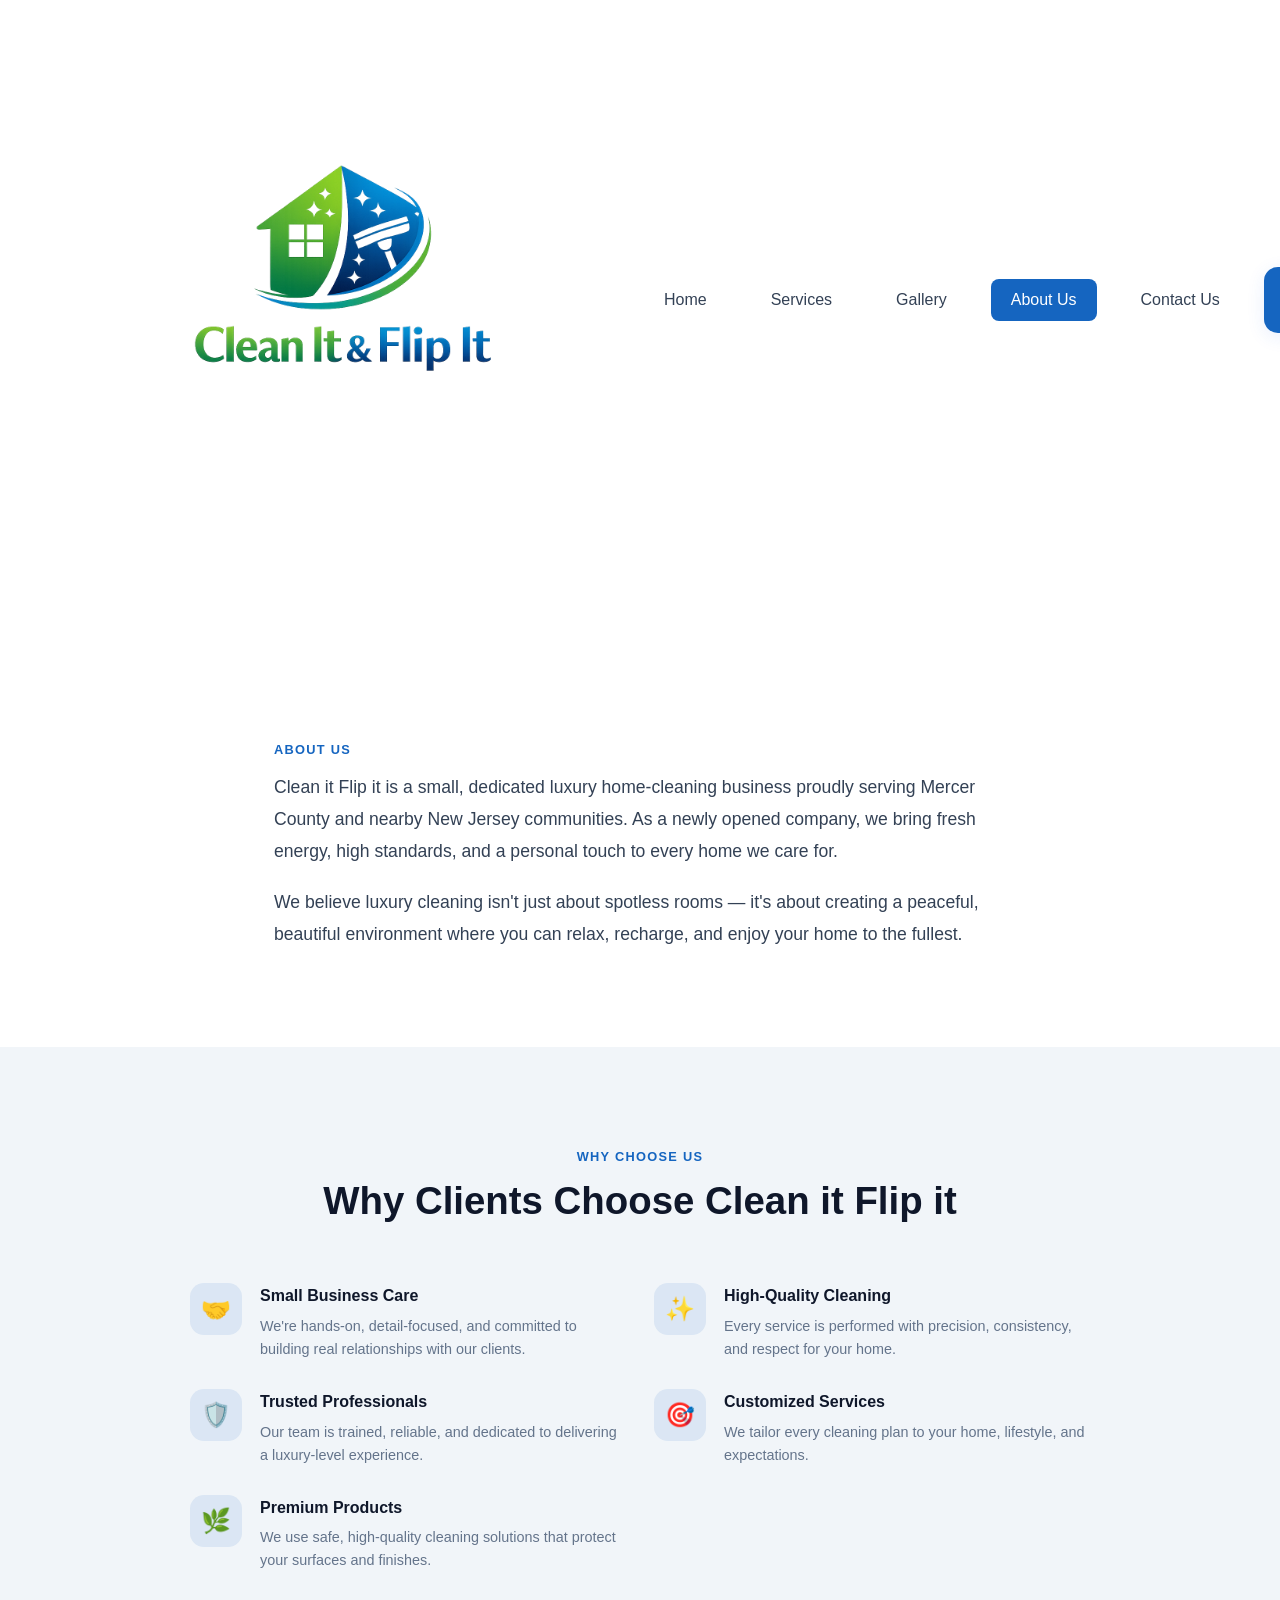
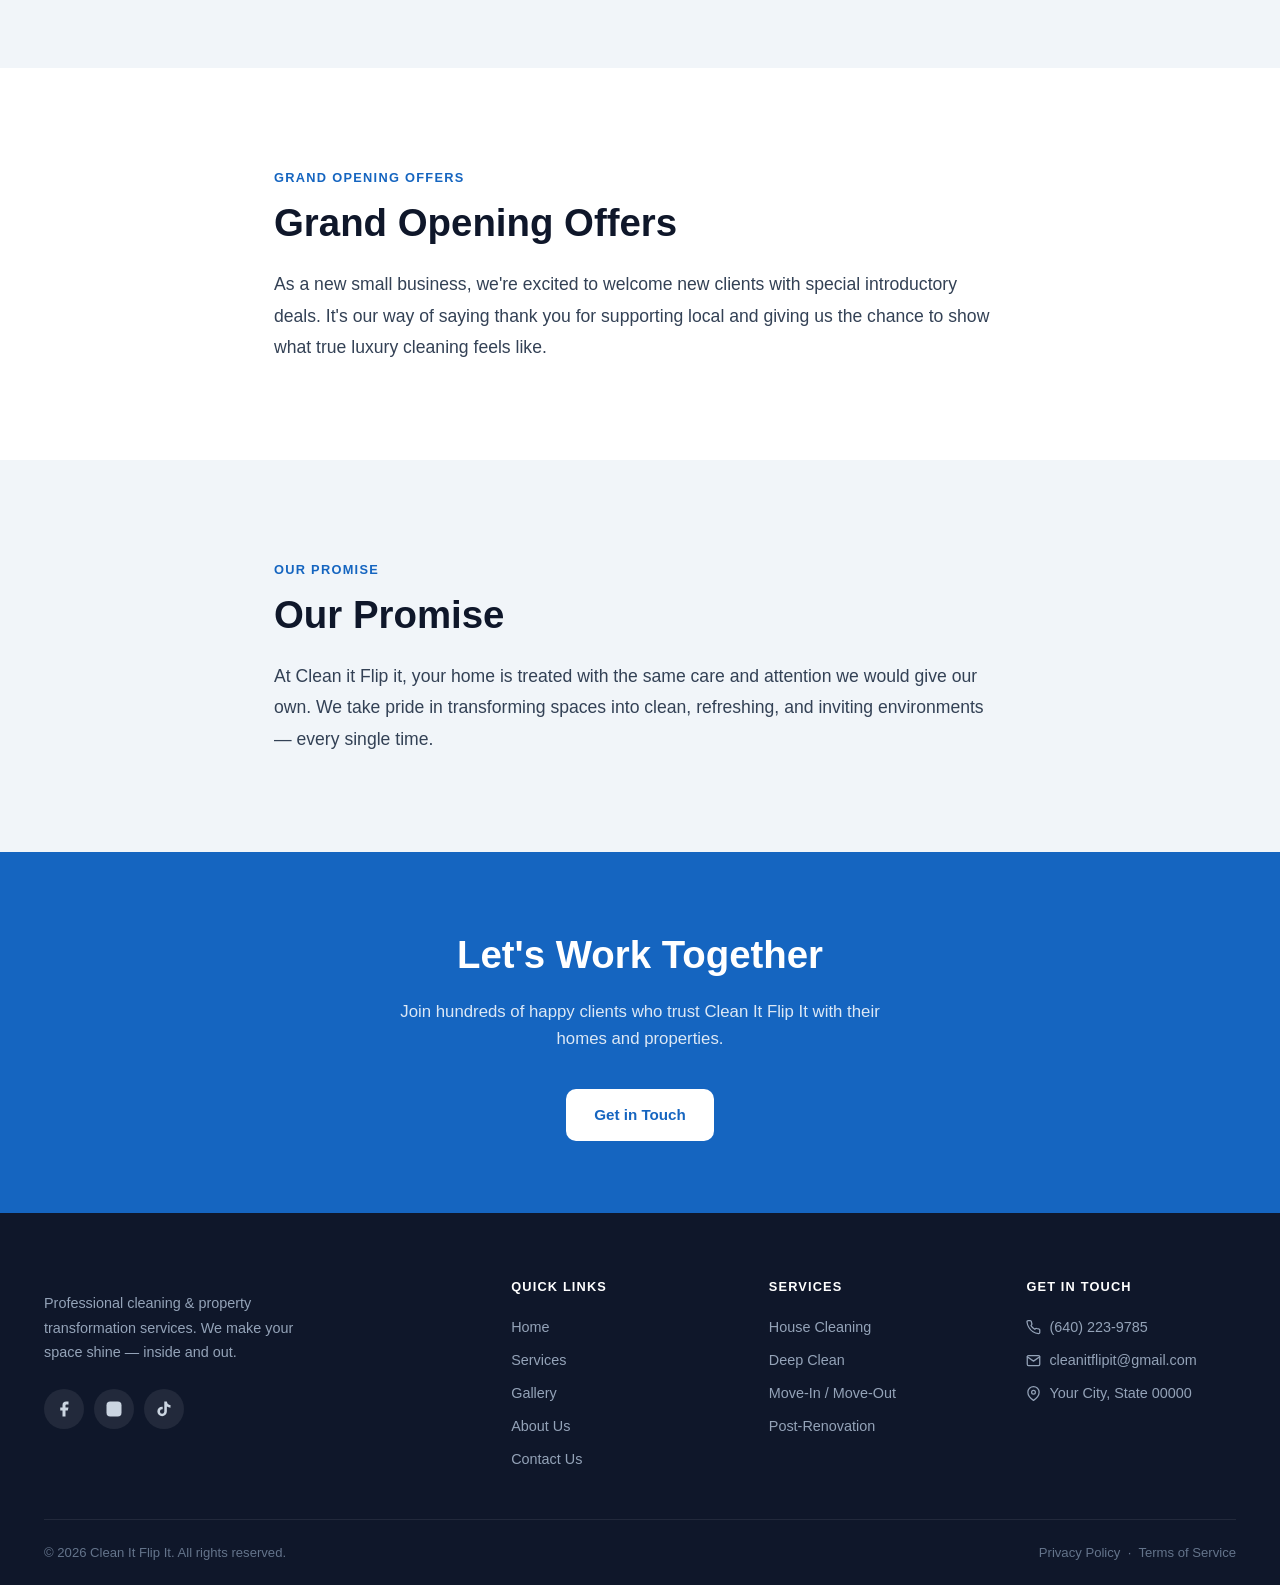
<file: about.html>
<!DOCTYPE html>
<html lang="en">
<head>
  <meta charset="UTF-8" />
  <meta name="viewport" content="width=device-width, initial-scale=1.0" />
  <meta name="description" content="Learn about Clean It Flip It — our story, mission, and the dedicated team behind every spotless result." />

	

  <link rel="preconnect" href="https://fonts.googleapis.com" />
  <link rel="preconnect" href="https://fonts.gstatic.com" crossorigin />
  <link href="https://fonts.googleapis.com/css2?family=Inter:wght@400;500;600;700;800;900&display=swap" rel="stylesheet" />

  <link rel="stylesheet" href="css/style.css" />
  <link rel="stylesheet" href="css/navbar.css" />
  <link rel="stylesheet" href="css/footer.css" />
</head>
<body>
  <div id="navbar-root"></div>

  <main class="page-content" id="main-content">

    <!-- ---- Intro ----------------------------------------- -->
    <section class="section" aria-labelledby="about-heading">
      <div class="container" style="max-width:780px;">
        <span class="section__eyebrow">About Us</span>
        <p style="font-size:1.1rem;line-height:1.8;color:var(--color-mid);margin-bottom:20px;">
          Clean it Flip it is a small, dedicated luxury home‑cleaning business proudly serving Mercer County and nearby New Jersey communities. As a newly opened company, we bring fresh energy, high standards, and a personal touch to every home we care for.
        </p>
        <p style="font-size:1.1rem;line-height:1.8;color:var(--color-mid);">
          We believe luxury cleaning isn't just about spotless rooms — it's about creating a peaceful, beautiful environment where you can relax, recharge, and enjoy your home to the fullest.
        </p>
      </div>
    </section>

    <!-- ---- Why Choose ------------------------------------ -->
    <section class="section section--gray" aria-labelledby="why-heading">
      <div class="container">
        <div class="section__header">
          <span class="section__eyebrow">Why Choose Us</span>
          <h2 class="section__title" id="why-heading">Why Clients Choose Clean it Flip it</h2>
        </div>
        <div class="features-grid" style="max-width:900px;margin-inline:auto;">
          <div class="feature">
            <div class="feature__icon" aria-hidden="true">🤝</div>
            <div>
              <h3 class="feature__title">Small Business Care</h3>
              <p class="feature__text">We're hands‑on, detail‑focused, and committed to building real relationships with our clients.</p>
            </div>
          </div>
          <div class="feature">
            <div class="feature__icon" aria-hidden="true">✨</div>
            <div>
              <h3 class="feature__title">High‑Quality Cleaning</h3>
              <p class="feature__text">Every service is performed with precision, consistency, and respect for your home.</p>
            </div>
          </div>
          <div class="feature">
            <div class="feature__icon" aria-hidden="true">🛡️</div>
            <div>
              <h3 class="feature__title">Trusted Professionals</h3>
              <p class="feature__text">Our team is trained, reliable, and dedicated to delivering a luxury‑level experience.</p>
            </div>
          </div>
          <div class="feature">
            <div class="feature__icon" aria-hidden="true">🎯</div>
            <div>
              <h3 class="feature__title">Customized Services</h3>
              <p class="feature__text">We tailor every cleaning plan to your home, lifestyle, and expectations.</p>
            </div>
          </div>
          <div class="feature">
            <div class="feature__icon" aria-hidden="true">🌿</div>
            <div>
              <h3 class="feature__title">Premium Products</h3>
              <p class="feature__text">We use safe, high‑quality cleaning solutions that protect your surfaces and finishes.</p>
            </div>
          </div>
        </div>
      </div>
    </section>

    <!-- ---- Grand Opening --------------------------------- -->
    <section class="section" aria-labelledby="grand-opening-heading">
      <div class="container" style="max-width:780px;">
        <span class="section__eyebrow">Grand Opening Offers</span>
        <h2 class="section__title" id="grand-opening-heading" style="margin-bottom:24px;">Grand Opening Offers</h2>
        <p style="font-size:1.1rem;line-height:1.8;color:var(--color-mid);">
          As a new small business, we're excited to welcome new clients with special introductory deals. It's our way of saying thank you for supporting local and giving us the chance to show what true luxury cleaning feels like.
        </p>
      </div>
    </section>

    <!-- ---- Our Promise ----------------------------------- -->
    <section class="section section--gray" aria-labelledby="promise-heading">
      <div class="container" style="max-width:780px;">
        <span class="section__eyebrow">Our Promise</span>
        <h2 class="section__title" id="promise-heading" style="margin-bottom:24px;">Our Promise</h2>
        <p style="font-size:1.1rem;line-height:1.8;color:var(--color-mid);">
          At Clean it Flip it, your home is treated with the same care and attention we would give our own. We take pride in transforming spaces into clean, refreshing, and inviting environments — every single time.
        </p>
      </div>
    </section>

    <!-- ---- CTA Band ------------------------------------- -->
    <section class="cta-band" aria-labelledby="about-cta-heading">
      <div class="container">
        <h2 class="cta-band__title" id="about-cta-heading">Let's Work Together</h2>
        <span class="cta-band__sub">Join hundreds of happy clients who trust Clean It Flip It with their homes and properties.</span>
        <a href="contact.html" class="btn btn--white">Get in Touch</a>
      </div>
    </section>

  </main>

  <div id="footer-root"></div>

  <script src="js/navbar.js"></script>
  <script src="js/footer.js"></script>
  <script src="js/main.js"></script>
</body>
</html>
</file>
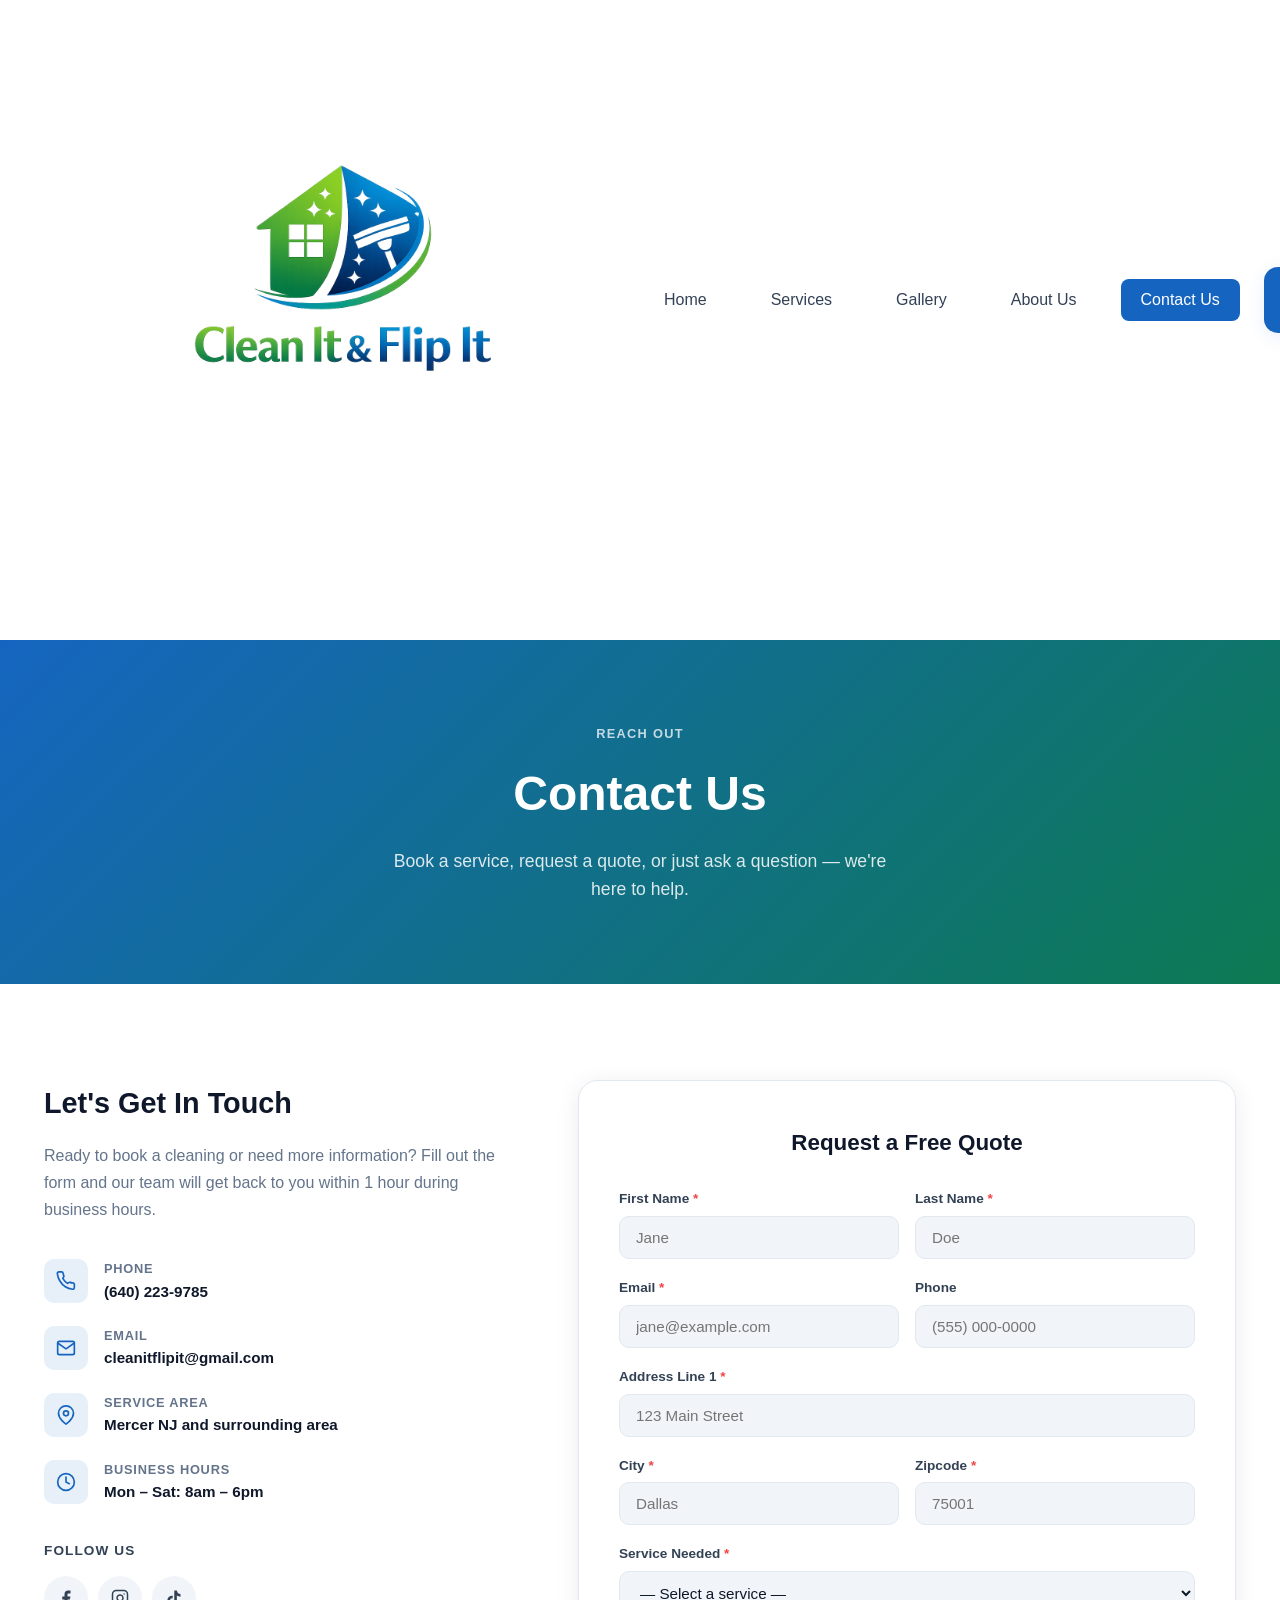
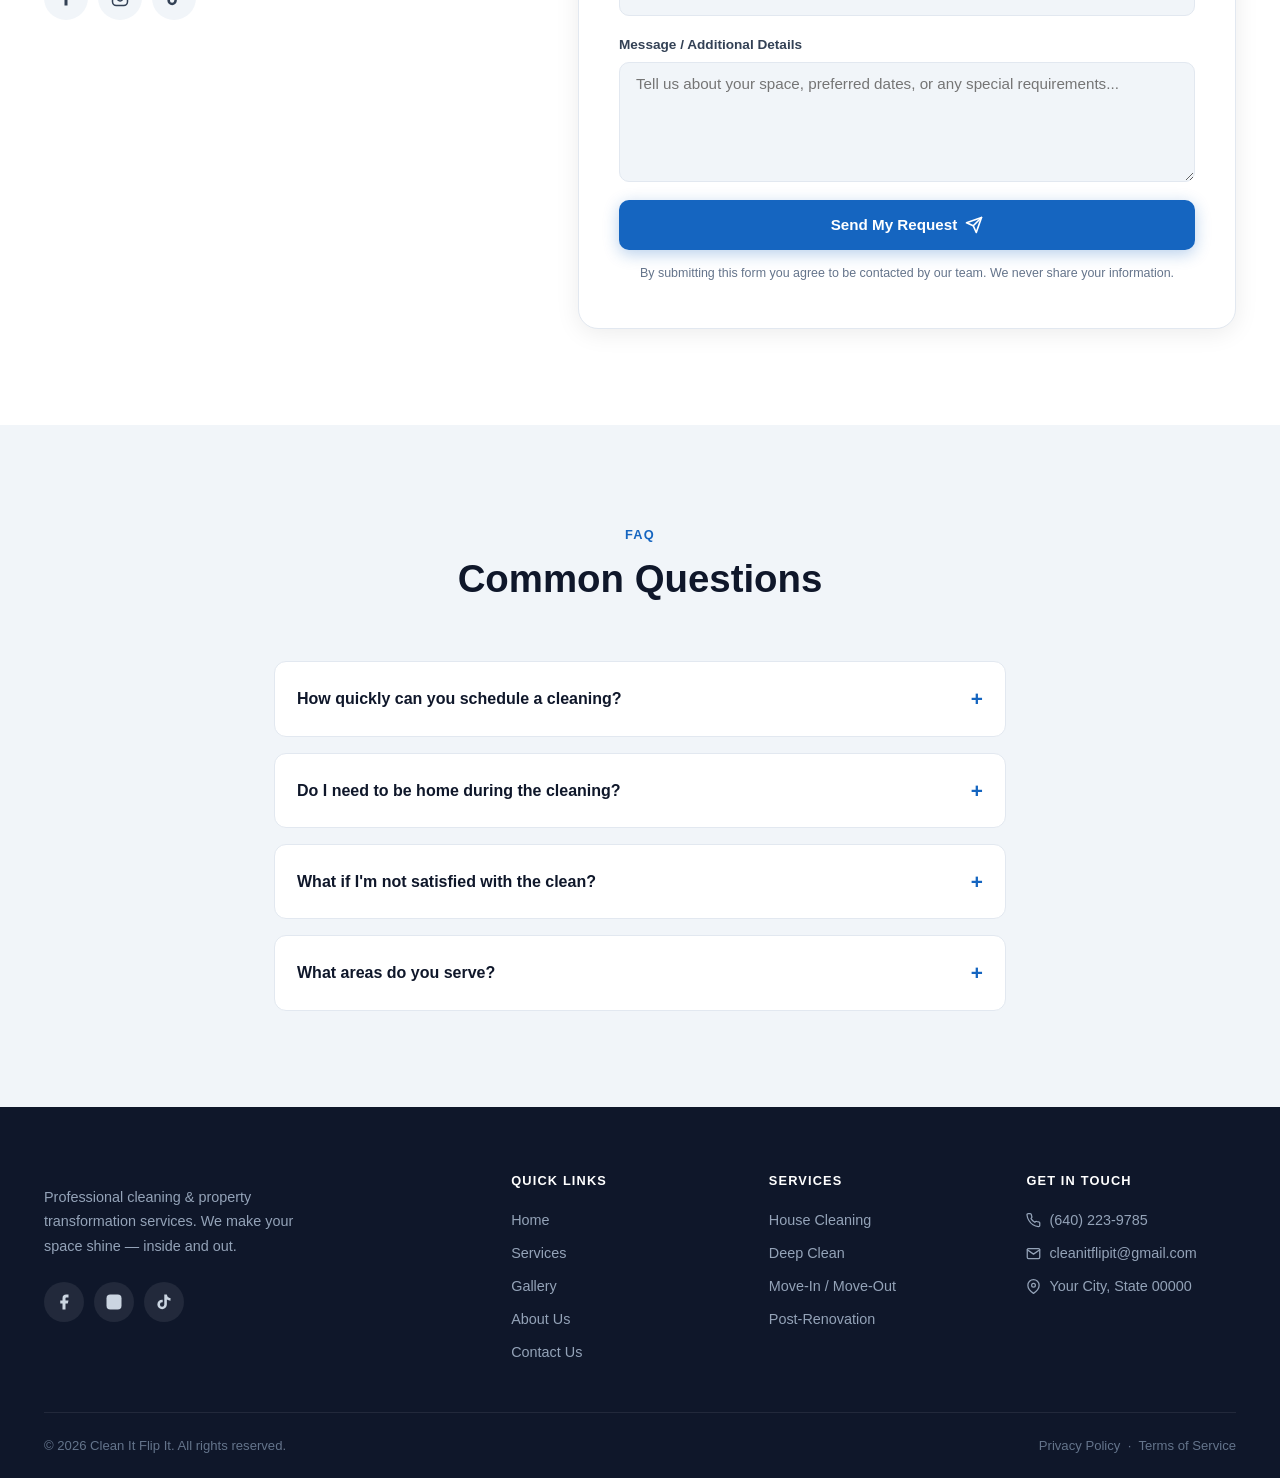
<file: contact.html>
<!DOCTYPE html>
<html lang="en">
<head>
  <meta charset="UTF-8" />
  <meta name="viewport" content="width=device-width, initial-scale=1.0" />
  <meta name="description" content="Contact Clean It Flip It to book a cleaning or request a free quote. Fill out the form and we'll be in touch within 1 hour." />
  <title>Contact Us | Clean It Flip It</title>

  <link rel="preconnect" href="https://fonts.googleapis.com" />
  <link rel="preconnect" href="https://fonts.gstatic.com" crossorigin />
  <link href="https://fonts.googleapis.com/css2?family=Inter:wght@400;500;600;700;800;900&display=swap" rel="stylesheet" />

  <link rel="stylesheet" href="css/style.css" />
  <link rel="stylesheet" href="css/navbar.css" />
  <link rel="stylesheet" href="css/footer.css" />
</head>
<body>

  <div id="navbar-root"></div>

  <main class="page-content" id="main-content">

    <!-- ---- Page Hero ------------------------------------- -->
    <header class="page-hero" aria-labelledby="contact-hero-heading">
      <div class="container">
        <p class="section__eyebrow" style="color:rgba(255,255,255,.75);">Reach Out</p>
        <h1 class="page-hero__title" id="contact-hero-heading">Contact Us</h1>
        <p class="page-hero__sub">Book a service, request a quote, or just ask a question — we're here to help.</p>
      </div>
    </header>

    <!-- ---- Contact Layout -------------------------------- -->
    <section class="section" aria-labelledby="contact-form-section">
      <div class="container">
        <div class="contact-layout">

          <!-- Left: info -->
          <div class="contact-info">
            <h2 class="contact-info__title" id="contact-form-section">Let's Get In Touch</h2>
            <p class="contact-info__text">
              Ready to book a cleaning or need more information? Fill out the form and our team will get back to you within 1 hour during business hours.
            </p>

            <div class="contact-detail">
              <div class="contact-detail__icon" aria-hidden="true">
                <svg xmlns="http://www.w3.org/2000/svg" width="20" height="20" viewBox="0 0 24 24" fill="none" stroke="var(--color-primary)" stroke-width="2" stroke-linecap="round" stroke-linejoin="round"><path d="M22 16.92v3a2 2 0 0 1-2.18 2 19.79 19.79 0 0 1-8.63-3.07A19.5 19.5 0 0 1 4.69 12 19.79 19.79 0 0 1 1.61 3.18 2 2 0 0 1 3.58 1h3a2 2 0 0 1 2 1.72 12.84 12.84 0 0 0 .7 2.81 2 2 0 0 1-.45 2.11L8.09 8.91a16 16 0 0 0 6 6l.81-.81a2 2 0 0 1 2.11-.45 12.84 12.84 0 0 0 2.81.7A2 2 0 0 1 22 16.92z"/></svg>
              </div>
              <div>
                <div class="contact-detail__label">Phone</div>
                <div class="contact-detail__value"><a href="tel:6402239785">(640) 223-9785</a></div>
              </div>
            </div>

            <div class="contact-detail">
              <div class="contact-detail__icon" aria-hidden="true">
                <svg xmlns="http://www.w3.org/2000/svg" width="20" height="20" viewBox="0 0 24 24" fill="none" stroke="var(--color-primary)" stroke-width="2" stroke-linecap="round" stroke-linejoin="round"><path d="M4 4h16c1.1 0 2 .9 2 2v12c0 1.1-.9 2-2 2H4c-1.1 0-2-.9-2-2V6c0-1.1.9-2 2-2z"/><polyline points="22,6 12,13 2,6"/></svg>
              </div>
              <div>
                <div class="contact-detail__label">Email</div>
                <div class="contact-detail__value"><a href="mailto:cleanitflipit@gmail.com">cleanitflipit@gmail.com</a></div>
              </div>
            </div>

            <div class="contact-detail">
              <div class="contact-detail__icon" aria-hidden="true">
                <svg xmlns="http://www.w3.org/2000/svg" width="20" height="20" viewBox="0 0 24 24" fill="none" stroke="var(--color-primary)" stroke-width="2" stroke-linecap="round" stroke-linejoin="round"><path d="M21 10c0 7-9 13-9 13s-9-6-9-13a9 9 0 0 1 18 0z"/><circle cx="12" cy="10" r="3"/></svg>
              </div>
              <div>
                <div class="contact-detail__label">Service Area</div>
                <div class="contact-detail__value">Mercer NJ and surrounding area</div>
              </div>
            </div>

            <div class="contact-detail">
              <div class="contact-detail__icon" aria-hidden="true">
                <svg xmlns="http://www.w3.org/2000/svg" width="20" height="20" viewBox="0 0 24 24" fill="none" stroke="var(--color-primary)" stroke-width="2" stroke-linecap="round" stroke-linejoin="round"><circle cx="12" cy="12" r="10"/><polyline points="12 6 12 12 16 14"/></svg>
              </div>
              <div>
                <div class="contact-detail__label">Business Hours</div>
                <div class="contact-detail__value">Mon – Sat: 8am – 6pm</div>
              </div>
            </div>

            <!-- Social links -->
            <div style="margin-top:36px;">
              <p style="font-size:.85rem;font-weight:700;color:var(--color-mid);text-transform:uppercase;letter-spacing:.08em;margin-bottom:14px;">Follow Us</p>
              <div style="display:flex;gap:10px;">
                <a href="#" aria-label="Facebook" style="width:44px;height:44px;background:var(--color-light);border-radius:50%;display:flex;align-items:center;justify-content:center;color:var(--color-mid);transition:background .2s,color .2s;" onmouseover="this.style.background='var(--color-primary)';this.style.color='#fff'" onmouseout="this.style.background='var(--color-light)';this.style.color='var(--color-mid)'">
                  <svg xmlns="http://www.w3.org/2000/svg" width="18" height="18" viewBox="0 0 24 24" fill="currentColor" aria-hidden="true"><path d="M18 2h-3a5 5 0 0 0-5 5v3H7v4h3v8h4v-8h3l1-4h-4V7a1 1 0 0 1 1-1h3z"/></svg>
                </a>
                <a href="#" aria-label="Instagram" style="width:44px;height:44px;background:var(--color-light);border-radius:50%;display:flex;align-items:center;justify-content:center;color:var(--color-mid);transition:background .2s,color .2s;" onmouseover="this.style.background='var(--color-primary)';this.style.color='#fff'" onmouseout="this.style.background='var(--color-light)';this.style.color='var(--color-mid)'">
                  <svg xmlns="http://www.w3.org/2000/svg" width="18" height="18" viewBox="0 0 24 24" fill="none" stroke="currentColor" stroke-width="2" stroke-linecap="round" stroke-linejoin="round" aria-hidden="true"><rect x="2" y="2" width="20" height="20" rx="5" ry="5"/><path d="M16 11.37A4 4 0 1 1 12.63 8 4 4 0 0 1 16 11.37z"/><line x1="17.5" y1="6.5" x2="17.51" y2="6.5"/></svg>
                </a>
                <a href="#" aria-label="TikTok" style="width:44px;height:44px;background:var(--color-light);border-radius:50%;display:flex;align-items:center;justify-content:center;color:var(--color-mid);transition:background .2s,color .2s;" onmouseover="this.style.background='var(--color-primary)';this.style.color='#fff'" onmouseout="this.style.background='var(--color-light)';this.style.color='var(--color-mid)'">
                  <svg xmlns="http://www.w3.org/2000/svg" width="18" height="18" viewBox="0 0 24 24" fill="currentColor" aria-hidden="true"><path d="M19.59 6.69a4.83 4.83 0 0 1-3.77-4.25V2h-3.45v13.67a2.89 2.89 0 0 1-2.88 2.5 2.89 2.89 0 0 1-2.89-2.89 2.89 2.89 0 0 1 2.89-2.89c.28 0 .54.04.79.1V9.01a6.33 6.33 0 0 0-.79-.05 6.34 6.34 0 0 0-6.34 6.34 6.34 6.34 0 0 0 6.34 6.34 6.34 6.34 0 0 0 6.33-6.34V8.69a8.27 8.27 0 0 0 4.83 1.54V6.76a4.85 4.85 0 0 1-1.06-.07z"/></svg>
                </a>
              </div>
            </div>
          </div>

          <!-- Right: form -->
          <div>
            <form class="contact-form" id="contact-form" novalidate aria-label="Contact form">
              <h2 class="contact-form__title">Request a Free Quote</h2>

              <!-- Name row -->
              <div class="form-row">
                <div class="form-group">
                  <label for="first-name">First Name <span aria-hidden="true" style="color:#EF4444">*</span></label>
                  <input
                    type="text"
                    id="first-name"
                    name="first-name"
                    class="form-control"
                    placeholder="Jane"
                    autocomplete="given-name"
                    required
                  />
                  <span class="form-error" role="alert"></span>
                </div>
                <div class="form-group">
                  <label for="last-name">Last Name <span aria-hidden="true" style="color:#EF4444">*</span></label>
                  <input
                    type="text"
                    id="last-name"
                    name="last-name"
                    class="form-control"
                    placeholder="Doe"
                    autocomplete="family-name"
                    required
                  />
                  <span class="form-error" role="alert"></span>
                </div>
              </div>

              <!-- Email & Phone row -->
              <div class="form-row">
                <div class="form-group">
                  <label for="email">Email <span aria-hidden="true" style="color:#EF4444">*</span></label>
                  <input
                    type="email"
                    id="email"
                    name="email"
                    class="form-control"
                    placeholder="jane@example.com"
                    autocomplete="email"
                    required
                  />
                  <span class="form-error" role="alert"></span>
                </div>
                <div class="form-group">
                  <label for="phone">Phone</label>
                  <input
                    type="tel"
                    id="phone"
                    name="phone"
                    class="form-control"
                    placeholder="(555) 000-0000"
                    autocomplete="tel"
                  />
                  <span class="form-error" role="alert"></span>
                </div>
              </div>

              <!-- Address Line 1 -->
              <div class="form-group">
                <label for="address">Address Line 1 <span aria-hidden="true" style="color:#EF4444">*</span></label>
                <input
                  type="text"
                  id="address"
                  name="address"
                  class="form-control"
                  placeholder="123 Main Street"
                  autocomplete="street-address"
                  required
                />
                <span class="form-error" role="alert"></span>
              </div>

              <!-- City & Zipcode row -->
              <div class="form-row">
                <div class="form-group">
                  <label for="city">City <span aria-hidden="true" style="color:#EF4444">*</span></label>
                  <input
                    type="text"
                    id="city"
                    name="city"
                    class="form-control"
                    placeholder="Dallas"
                    autocomplete="address-level2"
                    required
                  />
                  <span class="form-error" role="alert"></span>
                </div>
                <div class="form-group">
                  <label for="zipcode">Zipcode <span aria-hidden="true" style="color:#EF4444">*</span></label>
                  <input
                    type="text"
                    id="zipcode"
                    name="zipcode"
                    class="form-control"
                    placeholder="75001"
                    autocomplete="postal-code"
                    inputmode="numeric"
                    maxlength="10"
                    required
                  />
                  <span class="form-error" role="alert"></span>
                </div>
              </div>

              <!-- Service selector -->
              <div class="form-group">
                <label for="service">Service Needed <span aria-hidden="true" style="color:#EF4444">*</span></label>
                <select id="service" name="service" class="form-control" required>
                  <option value="">— Select a service —</option>
                  <option value="standard">Standard House Cleaning</option>
                  <option value="deep">Deep Clean</option>
                  <option value="move">Move-In / Move-Out</option>
                  <option value="reno">Post-Renovation Clean</option>
                  <option value="commercial">Commercial Cleaning</option>
                  <option value="other">Other / Not Sure</option>
                </select>
                <span class="form-error" role="alert"></span>
              </div>

              <!-- Message -->
              <div class="form-group">
                <label for="message">Message / Additional Details</label>
                <textarea
                  id="message"
                  name="message"
                  class="form-control"
                  placeholder="Tell us about your space, preferred dates, or any special requirements..."
                ></textarea>
              </div>

              <!-- Submit -->
              <button type="submit" class="btn btn--primary" style="width:100%;justify-content:center;padding:16px;">
                Send My Request
                <svg xmlns="http://www.w3.org/2000/svg" width="18" height="18" viewBox="0 0 24 24" fill="none" stroke="currentColor" stroke-width="2.2" stroke-linecap="round" stroke-linejoin="round" aria-hidden="true"><line x1="22" y1="2" x2="11" y2="13"/><polygon points="22 2 15 22 11 13 2 9 22 2"/></svg>
              </button>

              <!-- Success message -->
              <div class="form-success" id="form-success" role="status" aria-live="polite">
                ✅ Thanks! We received your request and will be in touch within 1 hour.
              </div>

              <p style="font-size:.78rem;color:var(--color-muted);text-align:center;margin-top:14px;">
                By submitting this form you agree to be contacted by our team. We never share your information.
              </p>
            </form>
          </div>

        </div>
      </div>
    </section>

    <!-- ---- Quick FAQ ------------------------------------ -->
    <section class="section section--gray" aria-labelledby="faq-heading">
      <div class="container" style="max-width:780px;">
        <div class="section__header">
          <span class="section__eyebrow">FAQ</span>
          <h2 class="section__title" id="faq-heading">Common Questions</h2>
        </div>
        <div style="display:flex;flex-direction:column;gap:16px;">

          <details style="border:1px solid var(--color-border);border-radius:12px;padding:20px 22px;background:var(--color-white);">
            <summary style="font-weight:700;cursor:pointer;list-style:none;display:flex;justify-content:space-between;align-items:center;">
              How quickly can you schedule a cleaning?
              <span aria-hidden="true" style="font-size:1.3rem;color:var(--color-primary);">+</span>
            </summary>
            <p style="margin-top:12px;font-size:.9rem;color:var(--color-muted);line-height:1.7;">
              We typically offer same-day or next-day availability. Submit your request and we'll confirm your slot within 1 hour.
            </p>
          </details>

          <details style="border:1px solid var(--color-border);border-radius:12px;padding:20px 22px;background:var(--color-white);">
            <summary style="font-weight:700;cursor:pointer;list-style:none;display:flex;justify-content:space-between;align-items:center;">
              Do I need to be home during the cleaning?
              <span aria-hidden="true" style="font-size:1.3rem;color:var(--color-primary);">+</span>
            </summary>
            <p style="margin-top:12px;font-size:.9rem;color:var(--color-muted);line-height:1.7;">
              No — many of our clients provide a key or entry code. All staff are background-checked and bonded for your security.
            </p>
          </details>

          <details style="border:1px solid var(--color-border);border-radius:12px;padding:20px 22px;background:var(--color-white);">
            <summary style="font-weight:700;cursor:pointer;list-style:none;display:flex;justify-content:space-between;align-items:center;">
              What if I'm not satisfied with the clean?
              <span aria-hidden="true" style="font-size:1.3rem;color:var(--color-primary);">+</span>
            </summary>
            <p style="margin-top:12px;font-size:.9rem;color:var(--color-muted);line-height:1.7;">
              We offer a 100% satisfaction guarantee. Contact us within 24 hours and we'll return to make it right — free of charge.
            </p>
          </details>

          <details style="border:1px solid var(--color-border);border-radius:12px;padding:20px 22px;background:var(--color-white);">
            <summary style="font-weight:700;cursor:pointer;list-style:none;display:flex;justify-content:space-between;align-items:center;">
              What areas do you serve?
              <span aria-hidden="true" style="font-size:1.3rem;color:var(--color-primary);">+</span>
            </summary>
            <p style="margin-top:12px;font-size:.9rem;color:var(--color-muted);line-height:1.7;">
              We serve [Your City] and surrounding areas within a 30-mile radius. Not sure if we cover your area? Just ask!
            </p>
          </details>

        </div>
      </div>
    </section>

  </main>

  <div id="footer-root"></div>

  <script src="js/navbar.js"></script>
  <script src="js/footer.js"></script>
  <script src="js/main.js"></script>
</body>
</html>
</file>
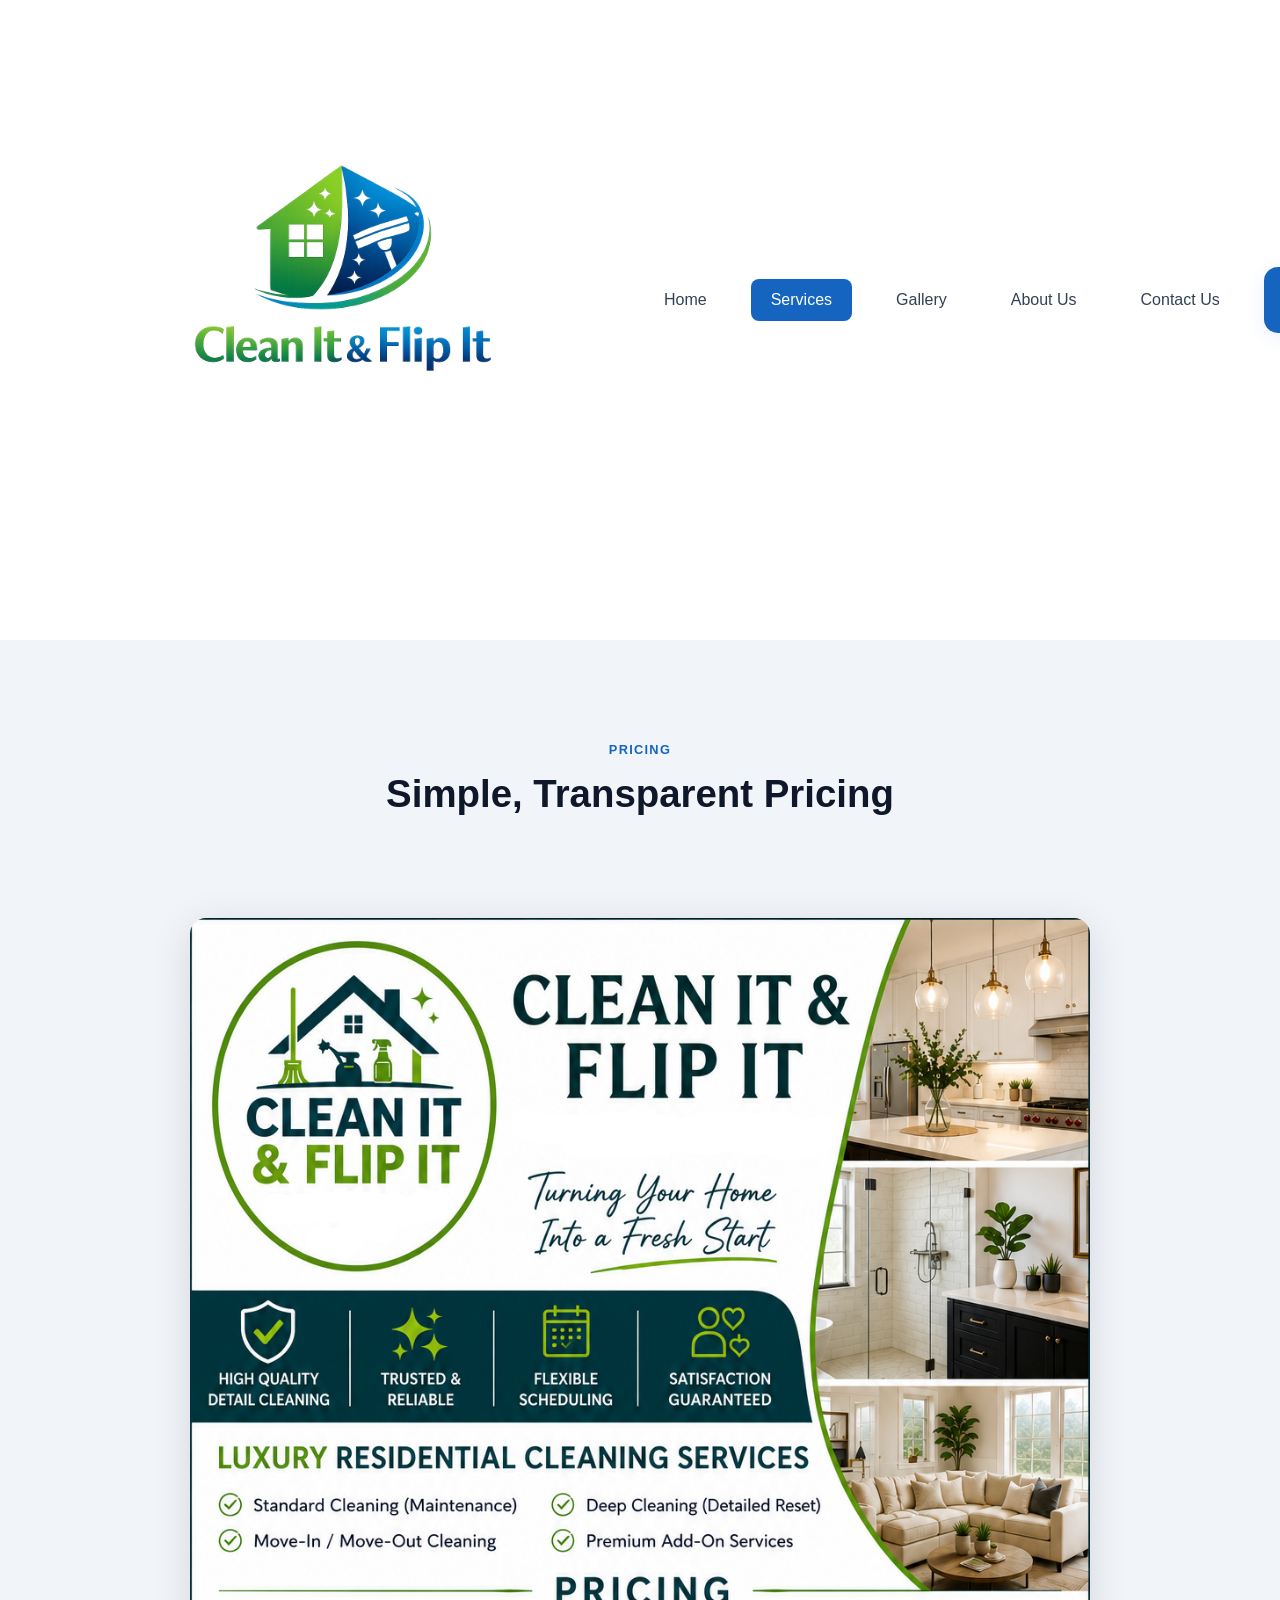
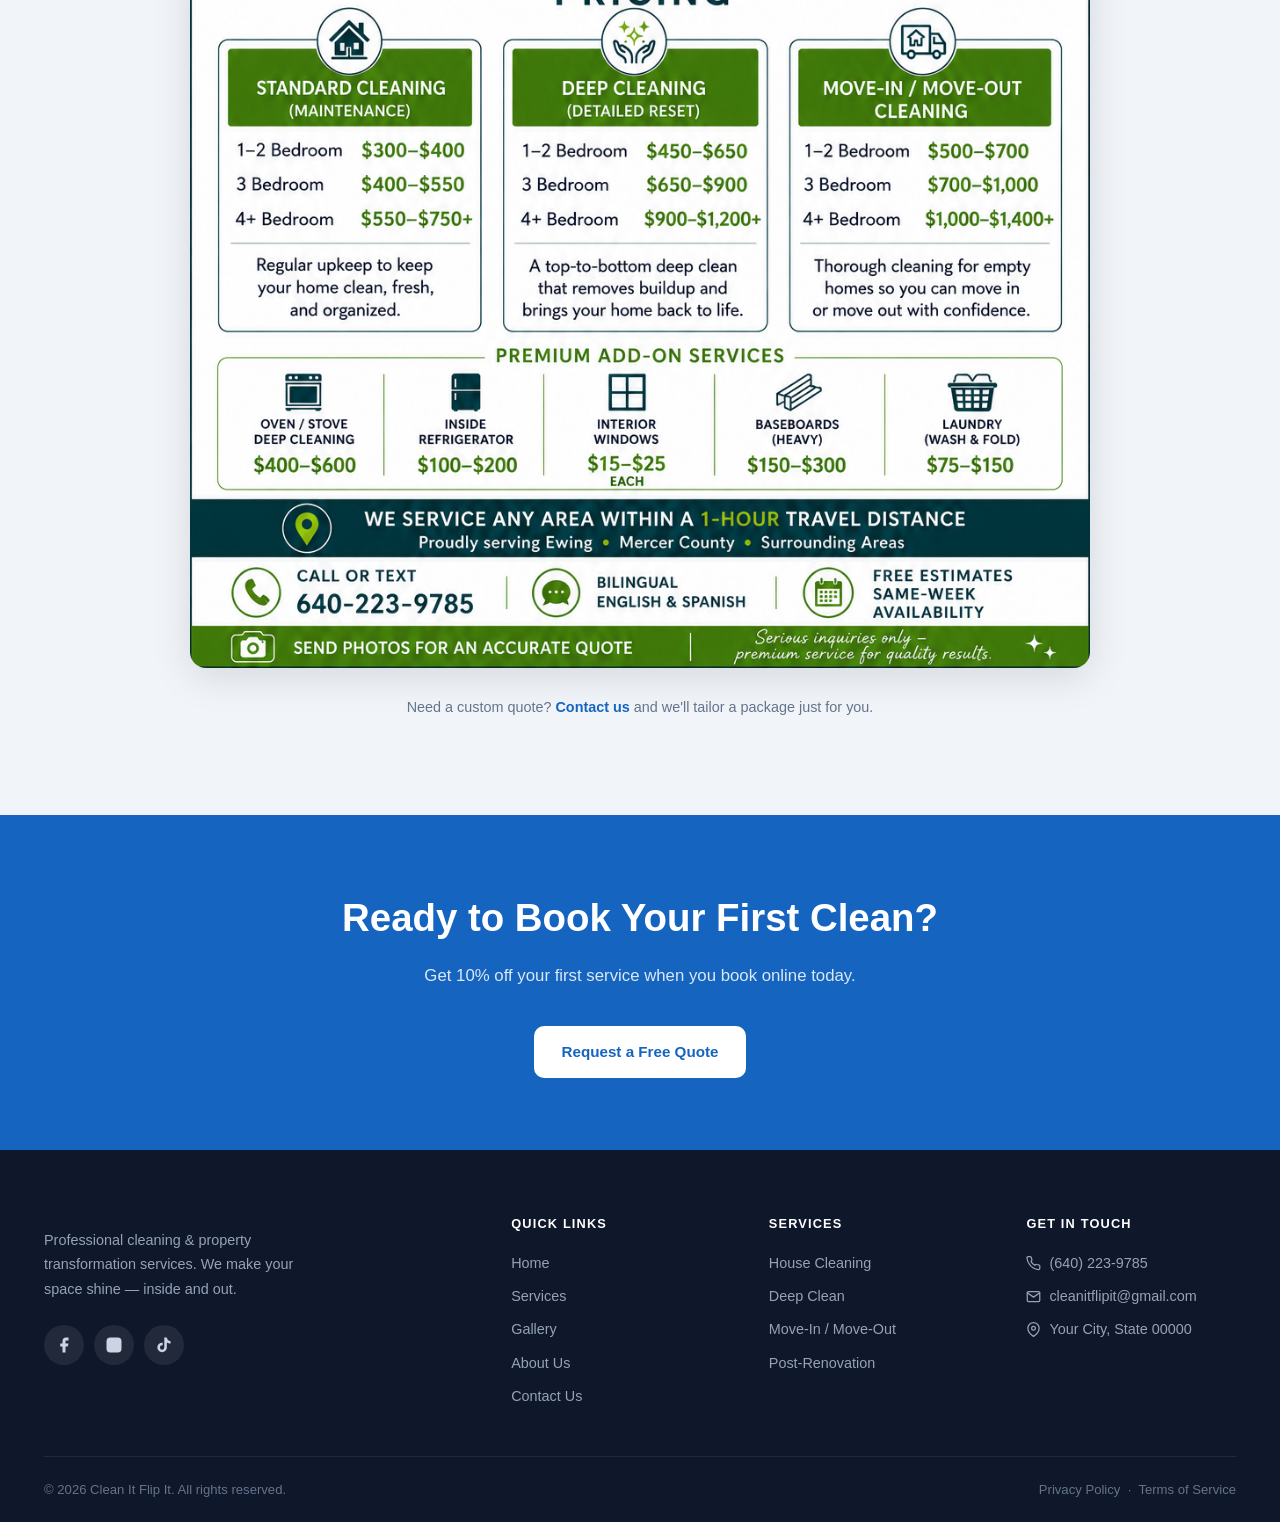
<file: services.html>
<!DOCTYPE html>
<html lang="en">
<head>
  <meta charset="UTF-8" />
  <meta name="viewport" content="width=device-width, initial-scale=1.0" />
  <meta name="description" content="Explore all cleaning and property transformation services offered by Clean It Flip It — house cleaning, deep clean, move-in/out, post-renovation, and more." />
  <title>Services | Clean It Flip It</title>

  <link rel="preconnect" href="https://fonts.googleapis.com" />
  <link rel="preconnect" href="https://fonts.gstatic.com" crossorigin />
  <link href="https://fonts.googleapis.com/css2?family=Inter:wght@400;500;600;700;800;900&display=swap" rel="stylesheet" />

  <link rel="stylesheet" href="css/style.css" />
  <link rel="stylesheet" href="css/navbar.css" />
  <link rel="stylesheet" href="css/footer.css" />
</head>
<body>

  <div id="navbar-root"></div>

  <main class="page-content" id="main-content">

    <!-- ---- Pricing --------------------------------------- -->
    <section class="section section--gray" aria-labelledby="pricing-heading">
      <div class="container">
        <div class="section__header">
          <span class="section__eyebrow">Pricing</span>
          <h2 class="section__title" id="pricing-heading">Simple, Transparent Pricing</h2>
          <p class="section__subtitle">&nbsp;</p>
        </div>
        <div style="display:flex;justify-content:center;">
          <img
            src="images/pricing.png"
            alt="Clean It Flip It pricing packages"
            style="width:100%;max-width:900px;border-radius:16px;box-shadow:0 8px 40px rgba(0,0,0,.12);display:block;"
            loading="lazy"
          />
        </div>
        <p style="text-align:center;margin-top:28px;color:var(--color-muted);font-size:.9rem;">
          Need a custom quote?
          <a href="contact.html" style="color:var(--color-primary);font-weight:600;">Contact us</a>
          and we'll tailor a package just for you.
        </p>
      </div>
    </section>

    <!-- ---- CTA Band ------------------------------------- -->
    <section class="cta-band" aria-labelledby="services-cta-heading">
      <div class="container">
        <h2 class="cta-band__title" id="services-cta-heading">Ready to Book Your First Clean?</h2>
        <span class="cta-band__sub">Get 10% off your first service when you book online today.</span>
        <a href="contact.html" class="btn btn--white">Request a Free Quote</a>
      </div>
    </section>

  </main>

  <div id="footer-root"></div>

  <script src="js/navbar.js"></script>
  <script src="js/footer.js"></script>
  <script src="js/main.js"></script>
</body>
</html>
</file>
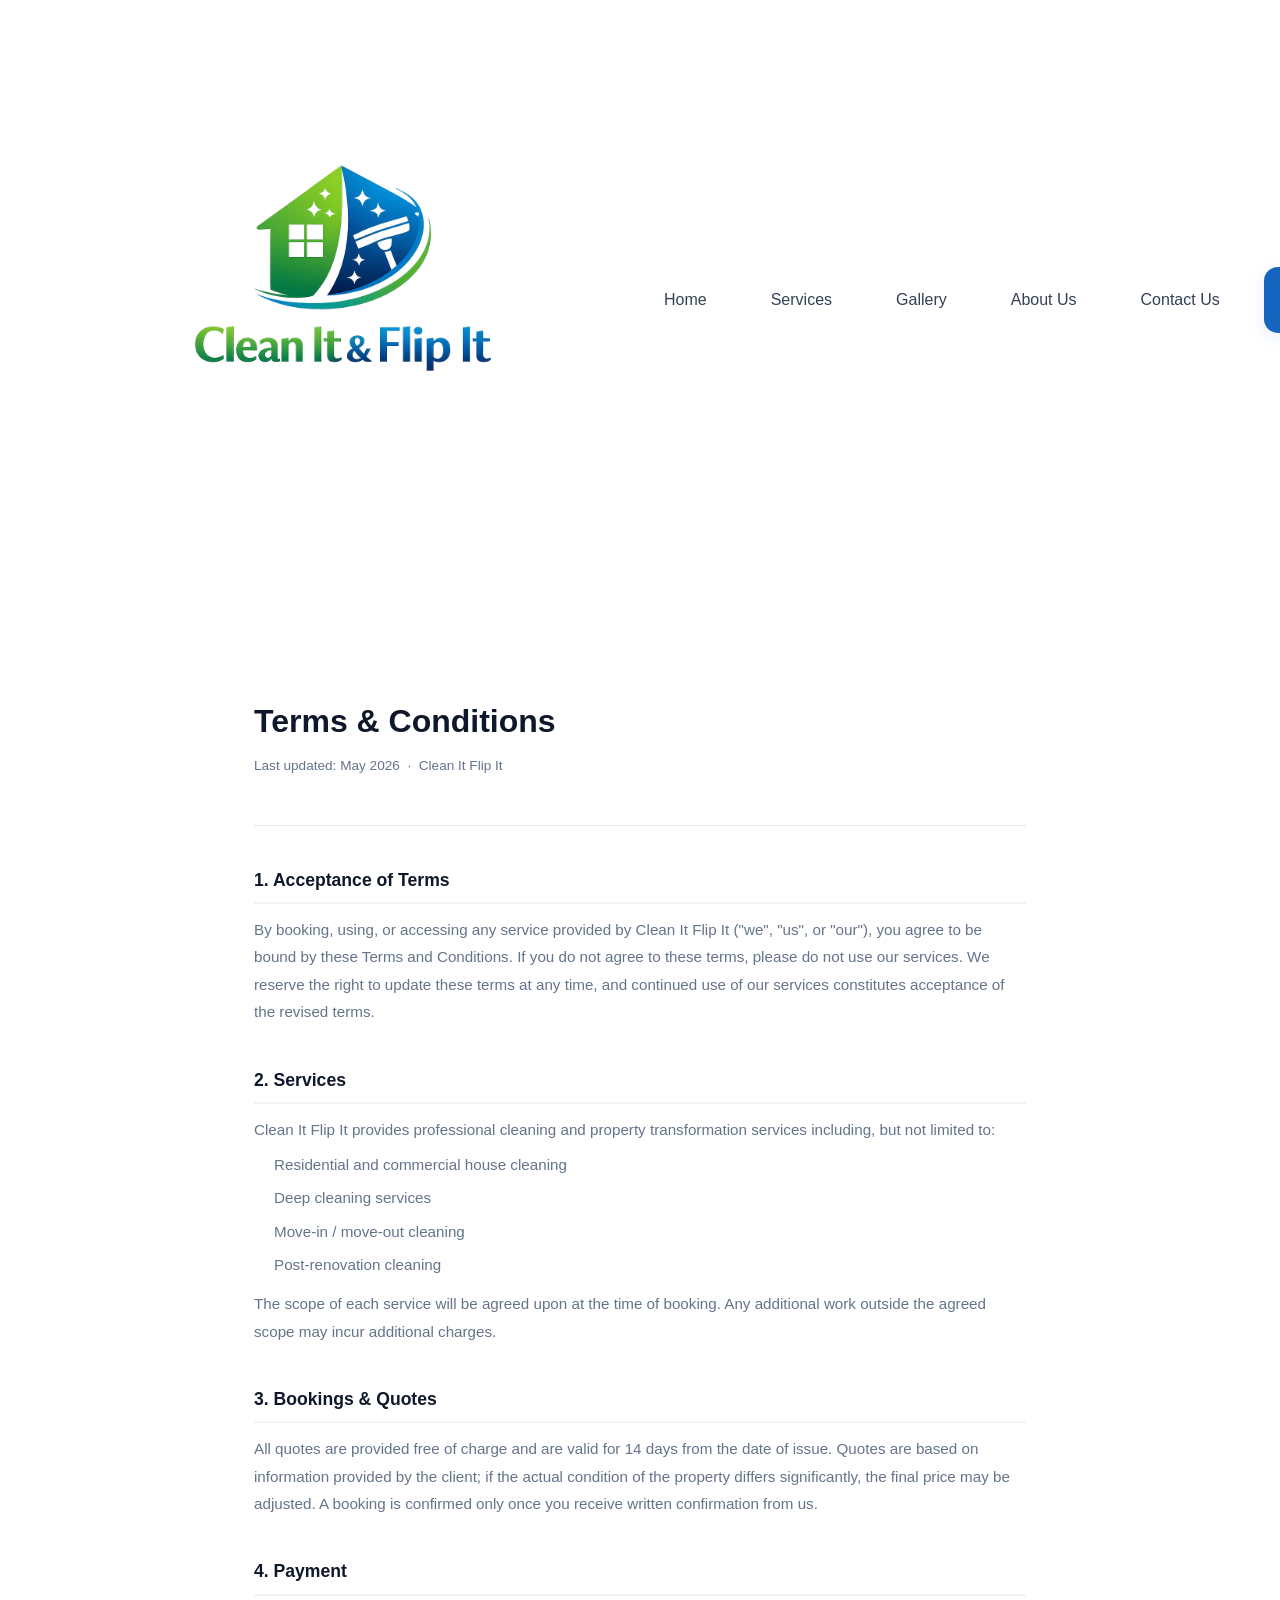
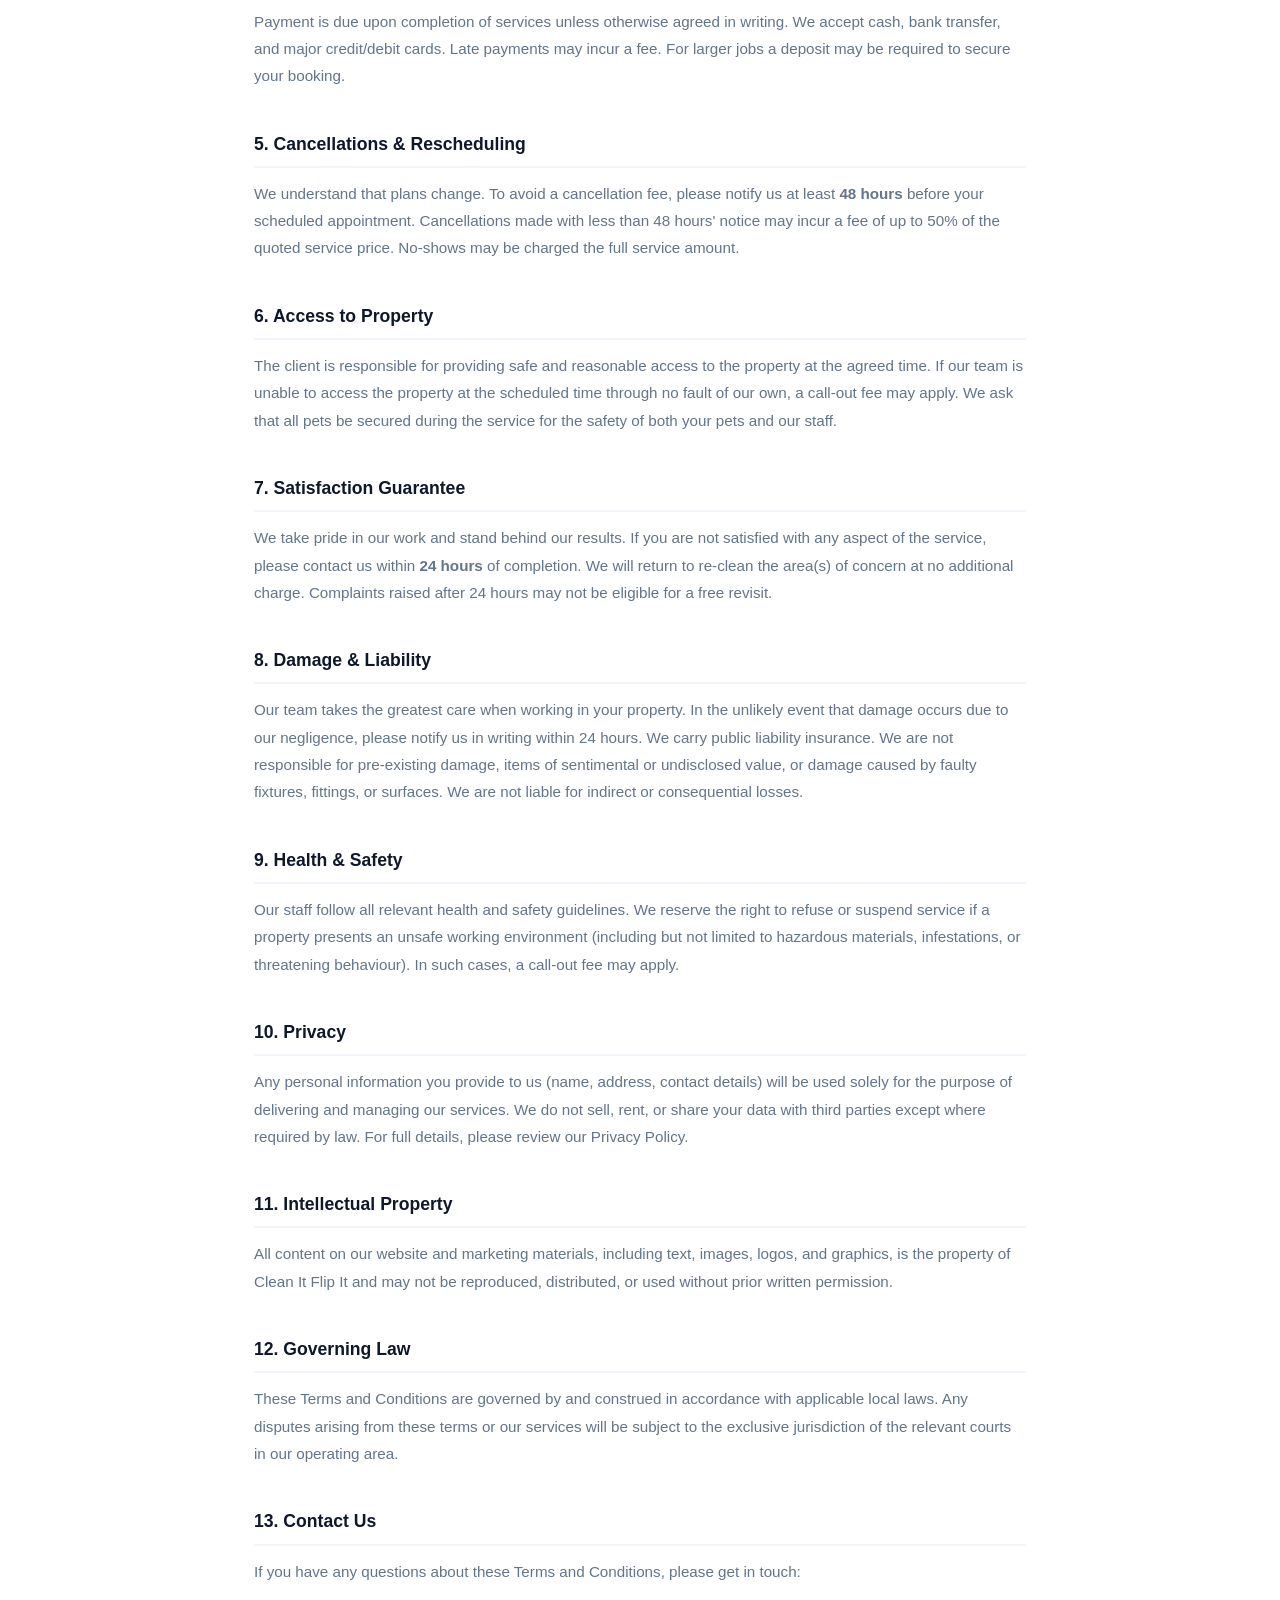
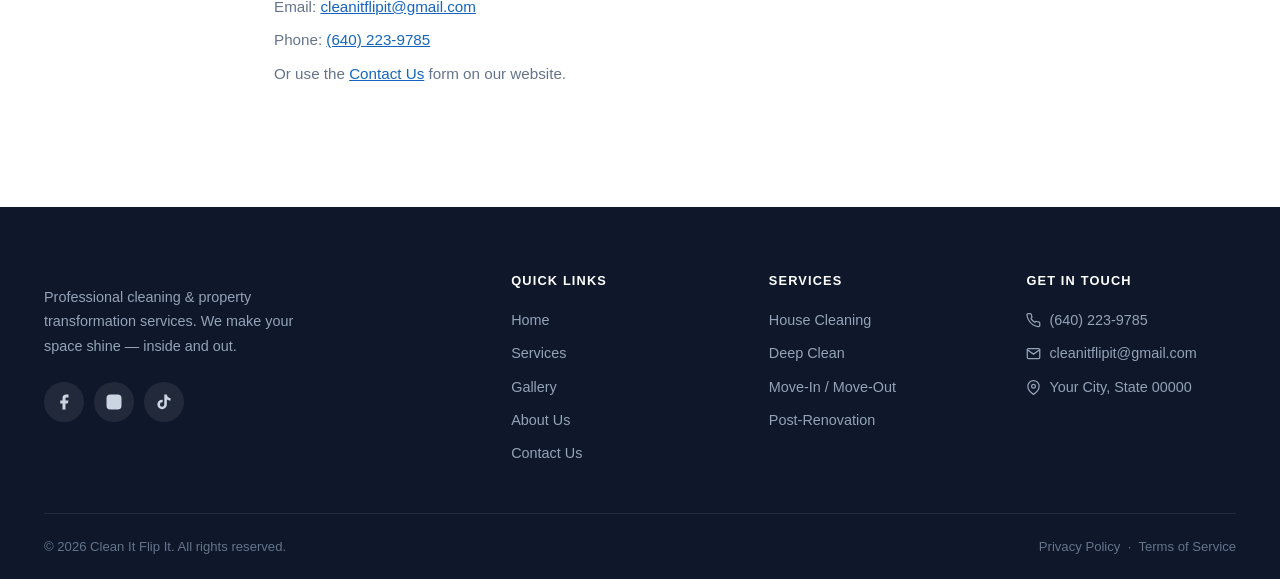
<file: terms.html>
<!DOCTYPE html>
<html lang="en">
<head>
  <meta charset="UTF-8" />
  <meta name="viewport" content="width=device-width, initial-scale=1.0" />
  <meta name="description" content="Terms and Conditions for Clean It Flip It cleaning and property transformation services." />
  <title>Terms &amp; Conditions | Clean It Flip It</title>

  <link rel="preconnect" href="https://fonts.googleapis.com" />
  <link rel="preconnect" href="https://fonts.gstatic.com" crossorigin />
  <link href="https://fonts.googleapis.com/css2?family=Inter:wght@400;500;600;700;800;900&display=swap" rel="stylesheet" />

  <link rel="stylesheet" href="css/style.css" />
  <link rel="stylesheet" href="css/navbar.css" />
  <link rel="stylesheet" href="css/footer.css" />

  <style>
    .terms-body {
      max-width: 820px;
      margin: 0 auto;
      padding: 56px 24px 80px;
    }

    .terms-body h1 {
      font-size: 2rem;
      font-weight: 900;
      color: var(--color-dark);
      margin-bottom: 8px;
    }

    .terms-meta {
      font-size: .85rem;
      color: var(--color-muted);
      margin-bottom: 48px;
    }

    .terms-section {
      margin-bottom: 40px;
    }

    .terms-section h2 {
      font-size: 1.1rem;
      font-weight: 700;
      color: var(--color-dark);
      margin-bottom: 12px;
      padding-bottom: 8px;
      border-bottom: 2px solid var(--color-light);
    }

    .terms-section p,
    .terms-section li {
      font-size: .95rem;
      color: var(--color-muted);
      line-height: 1.8;
    }

    .terms-section ul {
      padding-left: 20px;
      margin-top: 8px;
    }

    .terms-section li {
      margin-bottom: 6px;
    }

    .terms-section a {
      color: var(--color-primary);
      text-decoration: underline;
    }

    .terms-divider {
      border: none;
      border-top: 1px solid var(--color-border);
      margin: 0 0 40px;
    }
  </style>
</head>
<body>
  <div id="navbar-root"></div>

  <main class="page-content" id="main-content">
    <div class="terms-body">

      <h1>Terms &amp; Conditions</h1>
      <p class="terms-meta">Last updated: May 2026 &nbsp;&middot;&nbsp; Clean It Flip It</p>
      <hr class="terms-divider" />

      <div class="terms-section">
        <h2>1. Acceptance of Terms</h2>
        <p>By booking, using, or accessing any service provided by Clean It Flip It ("we", "us", or "our"), you agree to be bound by these Terms and Conditions. If you do not agree to these terms, please do not use our services. We reserve the right to update these terms at any time, and continued use of our services constitutes acceptance of the revised terms.</p>
      </div>

      <div class="terms-section">
        <h2>2. Services</h2>
        <p>Clean It Flip It provides professional cleaning and property transformation services including, but not limited to:</p>
        <ul>
          <li>Residential and commercial house cleaning</li>
          <li>Deep cleaning services</li>
          <li>Move-in / move-out cleaning</li>
          <li>Post-renovation cleaning</li>
        </ul>
        <p style="margin-top:12px;">The scope of each service will be agreed upon at the time of booking. Any additional work outside the agreed scope may incur additional charges.</p>
      </div>

      <div class="terms-section">
        <h2>3. Bookings &amp; Quotes</h2>
        <p>All quotes are provided free of charge and are valid for 14 days from the date of issue. Quotes are based on information provided by the client; if the actual condition of the property differs significantly, the final price may be adjusted. A booking is confirmed only once you receive written confirmation from us.</p>
      </div>

      <div class="terms-section">
        <h2>4. Payment</h2>
        <p>Payment is due upon completion of services unless otherwise agreed in writing. We accept cash, bank transfer, and major credit/debit cards. Late payments may incur a fee. For larger jobs a deposit may be required to secure your booking.</p>
      </div>

      <div class="terms-section">
        <h2>5. Cancellations &amp; Rescheduling</h2>
        <p>We understand that plans change. To avoid a cancellation fee, please notify us at least <strong>48 hours</strong> before your scheduled appointment. Cancellations made with less than 48 hours' notice may incur a fee of up to 50% of the quoted service price. No-shows may be charged the full service amount.</p>
      </div>

      <div class="terms-section">
        <h2>6. Access to Property</h2>
        <p>The client is responsible for providing safe and reasonable access to the property at the agreed time. If our team is unable to access the property at the scheduled time through no fault of our own, a call-out fee may apply. We ask that all pets be secured during the service for the safety of both your pets and our staff.</p>
      </div>

      <div class="terms-section">
        <h2>7. Satisfaction Guarantee</h2>
        <p>We take pride in our work and stand behind our results. If you are not satisfied with any aspect of the service, please contact us within <strong>24 hours</strong> of completion. We will return to re-clean the area(s) of concern at no additional charge. Complaints raised after 24 hours may not be eligible for a free revisit.</p>
      </div>

      <div class="terms-section">
        <h2>8. Damage &amp; Liability</h2>
        <p>Our team takes the greatest care when working in your property. In the unlikely event that damage occurs due to our negligence, please notify us in writing within 24 hours. We carry public liability insurance. We are not responsible for pre-existing damage, items of sentimental or undisclosed value, or damage caused by faulty fixtures, fittings, or surfaces. We are not liable for indirect or consequential losses.</p>
      </div>

      <div class="terms-section">
        <h2>9. Health &amp; Safety</h2>
        <p>Our staff follow all relevant health and safety guidelines. We reserve the right to refuse or suspend service if a property presents an unsafe working environment (including but not limited to hazardous materials, infestations, or threatening behaviour). In such cases, a call-out fee may apply.</p>
      </div>

      <div class="terms-section">
        <h2>10. Privacy</h2>
        <p>Any personal information you provide to us (name, address, contact details) will be used solely for the purpose of delivering and managing our services. We do not sell, rent, or share your data with third parties except where required by law. For full details, please review our Privacy Policy.</p>
      </div>

      <div class="terms-section">
        <h2>11. Intellectual Property</h2>
        <p>All content on our website and marketing materials, including text, images, logos, and graphics, is the property of Clean It Flip It and may not be reproduced, distributed, or used without prior written permission.</p>
      </div>

      <div class="terms-section">
        <h2>12. Governing Law</h2>
        <p>These Terms and Conditions are governed by and construed in accordance with applicable local laws. Any disputes arising from these terms or our services will be subject to the exclusive jurisdiction of the relevant courts in our operating area.</p>
      </div>

      <div class="terms-section">
        <h2>13. Contact Us</h2>
        <p>If you have any questions about these Terms and Conditions, please get in touch:</p>
        <ul>
          <li>Email: <a href="mailto:cleanitflipit@gmail.com">cleanitflipit@gmail.com</a></li>
          <li>Phone: <a href="tel:6402239785">(640) 223-9785</a></li>
          <li>Or use the <a href="contact.html">Contact Us</a> form on our website.</li>
        </ul>
      </div>

    </div>
  </main>

  <div id="footer-root"></div>

  <script src="js/navbar.js"></script>
  <script src="js/footer.js"></script>
  <script src="js/main.js"></script>
</body>
</html>
</file>
<file: css/style.css>
/* ============================================================
   Clean It Flip It — Global Stylesheet
   ============================================================ */

/* --- Reset & Base ------------------------------------------ */
*, *::before, *::after { box-sizing: border-box; margin: 0; padding: 0; }

:root {
  --color-primary:   #1565C0;   /* logo blue */
  --color-primary-d: #0D47A1;
  --color-accent:    #F59E0B;   /* warm amber  */
  --color-dark:      #0F172A;
  --color-mid:       #334155;
  --color-muted:     #64748B;
  --color-light:     #F1F5F9;
  --color-white:     #FFFFFF;
  --color-border:    #E2E8F0;

  --nav-h:  640px;
  --nav-overlay: 1;
  --radius: 12px;
  --shadow: 0 4px 24px rgba(0,0,0,.08);
  --font:   'LTC Goudy Thirty', sans-serif;

}

html { scroll-behavior: smooth; }

body {
  font-family: var(--font);
  color: var(--color-dark);
  background: var(--color-white);
  line-height: 1.6;
}

a { text-decoration: none; color: inherit; }
img { max-width: 100%; display: block; }
ul { list-style: none; }

.container {
  width: 100%;
  max-width: 1240px;
  margin-inline: auto;
  padding-inline: 24px;
}

/* ============================================================
   PAGE OFFSET  (navbar.css handles all .navbar / .navbar__* rules)
   ============================================================ */
.page-content { padding-top: 0; }

/* ============================================================
   HERO
   ============================================================ */
.hero {
  min-height: calc(100vh - var(--nav-h));
  background: linear-gradient(135deg, #E3F0FC 0%, #FFFFFF 60%, #E8EAF6 100%);
  display: flex;
  align-items: center;
  overflow: hidden;
  position: relative;
}

.hero::before {
  content: '';
  position: absolute;
  top: -120px; right: -120px;
  width: 480px; height: 480px;
  background: radial-gradient(circle, rgba(21,101,192,.12) 0%, transparent 70%);
  border-radius: 50%;
  pointer-events: none;
}

.hero__inner {
  display: grid;
  grid-template-columns: 1fr 1fr;
  gap: 60px;
  align-items: center;
  padding-block: 80px;
}

.hero__badge {
  display: inline-flex;
  align-items: center;
  gap: 6px;
  background: rgba(21,101,192,.12);
  color: var(--color-primary);
  font-size: .8rem;
  font-weight: 700;
  letter-spacing: .08em;
  text-transform: uppercase;
  padding: 6px 14px;
  border-radius: 50px;
  margin-bottom: 20px;
}

.hero__title {
  font-size: clamp(2rem, 4vw, 3.4rem);
  font-weight: 900;
  line-height: 1.1;
  color: var(--color-dark);
  margin-bottom: 20px;
}

.hero__title span { color: var(--color-primary); }

.hero__subtitle {
  font-size: 1.1rem;
  color: var(--color-muted);
  max-width: 480px;
  margin-bottom: 36px;
}

.hero__actions {
  display: flex;
  flex-wrap: wrap;
  gap: 14px;
}

.hero__visual {
  position: relative;
  display: flex;
  justify-content: center;
}

.hero__img-wrap {
  width: 100%;
  border-radius: 24px;
  overflow: hidden;
  box-shadow: var(--shadow);
}

.hero__img-wrap img {
  width: 100%;
  height: auto;
  display: block;
}

.hero__stat {
  position: absolute;
  background: var(--color-white);
  border-radius: 14px;
  padding: 14px 20px;
  box-shadow: var(--shadow);
  display: flex;
  align-items: center;
  gap: 12px;
  min-width: 150px;
}

.hero__stat--1 { bottom: 24px; left: -24px; }
.hero__stat--2 { top: 24px;    right: -24px; }

.hero__stat-icon {
  width: 40px; height: 40px;
  background: var(--color-light);
  border-radius: 10px;
  display: flex;
  align-items: center;
  justify-content: center;
  font-size: 1.2rem;
}

.hero__stat-num {
  font-size: 1.4rem;
  font-weight: 800;
  color: var(--color-dark);
  line-height: 1;
}

.hero__stat-label {
  font-size: .75rem;
  color: var(--color-muted);
}

/* ============================================================
   BUTTONS
   ============================================================ */
.btn {
  display: inline-flex;
  align-items: center;
  gap: 8px;
  padding: 14px 28px;
  border-radius: 10px;
  font-size: .95rem;
  font-weight: 600;
  cursor: pointer;
  transition: transform .15s, box-shadow .15s, background .2s;
  border: none;
  text-align: center;
}

.btn:hover { transform: translateY(-2px); }

.btn--primary {
  background: var(--color-primary);
  color: var(--color-white);
  box-shadow: 0 4px 16px rgba(21,101,192,.30);
}
.btn--primary:hover {
  background: var(--color-primary-d);
  box-shadow: 0 8px 24px rgba(21,101,192,.35);
}

.btn--outline {
  background: transparent;
  color: var(--color-primary);
  border: 2px solid var(--color-primary);
}
.btn--outline:hover {
  background: var(--color-primary);
  color: var(--color-white);
}

.btn--accent {
  background: var(--color-accent);
  color: var(--color-white);
  box-shadow: 0 4px 16px rgba(245,158,11,.30);
}
.btn--accent:hover { background: #D97706; }

.btn--white {
  background: var(--color-white);
  color: var(--color-primary);
}

/* ============================================================
   SECTION COMMON
   ============================================================ */
.section {
  padding-block: 96px;
}

/* Responsive two-column layout */
.two-col-layout {
  grid-template-columns: 1fr 1fr;
  gap: 72px;
}

.section--gray { background: var(--color-light); }
.section--dark {
  background: var(--color-dark);
  color: var(--color-white);
}

.section__header {
  text-align: center;
  max-width: 640px;
  margin-inline: auto;
  margin-bottom: 60px;
}

.section__eyebrow {
  display: inline-block;
  color: var(--color-primary);
  font-size: .8rem;
  font-weight: 700;
  letter-spacing: .1em;
  text-transform: uppercase;
  margin-bottom: 12px;
}

.section__title {
  font-size: clamp(1.7rem, 3vw, 2.4rem);
  font-weight: 800;
  line-height: 1.15;
  margin-bottom: 16px;
}

.section__subtitle {
  font-size: 1rem;
  color: var(--color-muted);
}

.section--dark .section__subtitle { color: #94A3B8; }

/* ============================================================
   CARDS GRID
   ============================================================ */
.cards-grid {
  display: grid;
  grid-template-columns: repeat(3, 1fr);
  gap: 28px;
}

.card {
  background: var(--color-white);
  border-radius: var(--radius);
  overflow: hidden;
  box-shadow: var(--shadow);
  transition: transform .25s, box-shadow .25s;
}

.card:hover {
  transform: translateY(-6px);
  box-shadow: 0 12px 40px rgba(0,0,0,.12);
}

.card__img {
  width: 100%;
  aspect-ratio: 16/10;
  object-fit: cover;
  background: var(--color-light);
  display: flex;
  align-items: center;
  justify-content: center;
  font-size: 3rem;
  color: var(--color-muted);
}

.card__img img { width: 100%; height: 100%; object-fit: cover; }

.card__body { padding: 22px 24px 28px; }

.card__title {
  font-size: 1.1rem;
  font-weight: 700;
  margin-bottom: 8px;
}

.card__text {
  font-size: .9rem;
  color: var(--color-muted);
  line-height: 1.6;
  margin-bottom: 16px;
}

.card__link {
  font-size: .9rem;
  font-weight: 600;
  color: var(--color-primary);
  display: inline-flex;
  align-items: center;
  gap: 4px;
}

.card__link:hover { gap: 8px; }

/* ============================================================
   WHY US / FEATURES LIST
   ============================================================ */
.features-grid {
  display: grid;
  grid-template-columns: repeat(2, 1fr);
  gap: 28px;
}

.feature {
  display: flex;
  gap: 18px;
  align-items: flex-start;
}

.feature__icon {
  flex-shrink: 0;
  width: 52px; height: 52px;
  background: rgba(21,101,192,.1);
  border-radius: 14px;
  display: flex;
  align-items: center;
  justify-content: center;
  font-size: 1.5rem;
}

.feature__title {
  font-size: 1rem;
  font-weight: 700;
  margin-bottom: 6px;
}

.feature__text {
  font-size: .9rem;
  color: var(--color-muted);
}

/* ============================================================
   SERVICES HERO  (services page)
   ============================================================ */
.page-hero {
  background: linear-gradient(135deg, var(--color-primary) 0%, #0D7A52 100%);
  padding-block: 80px;
  text-align: center;
  color: var(--color-white);
}

.page-hero__title {
  font-size: clamp(2rem, 4vw, 3rem);
  font-weight: 900;
  margin-bottom: 14px;
}

.page-hero__sub {
  font-size: 1.1rem;
  opacity: .85;
  max-width: 520px;
  margin-inline: auto;
}

/* ============================================================
   SERVICE CARDS (services page)
   ============================================================ */
.services-grid {
  display: grid;
  grid-template-columns: repeat(3, 1fr);
  gap: 28px;
}

.service-card {
  border: 1px solid var(--color-border);
  border-radius: var(--radius);
  padding: 32px 28px;
  background: var(--color-white);
  transition: border-color .25s, box-shadow .25s, transform .25s;
  text-align: center;
}

.service-card:hover {
  border-color: var(--color-primary);
  box-shadow: 0 8px 32px rgba(21,101,192,.15);
  transform: translateY(-4px);
}

.service-card__icon {
  font-size: 2.6rem;
  margin-bottom: 16px;
}

.service-card__title {
  font-size: 1.1rem;
  font-weight: 700;
  margin-bottom: 10px;
}

.service-card__text {
  font-size: .9rem;
  color: var(--color-muted);
  line-height: 1.65;
  margin-bottom: 22px;
}

/* ============================================================
   PRICING SECTION
   ============================================================ */
.pricing-grid {
  display: grid;
  grid-template-columns: repeat(3, 1fr);
  gap: 28px;
  align-items: start;
}

.pricing-card {
  border-radius: var(--radius);
  border: 2px solid var(--color-border);
  padding: 36px 30px;
  background: var(--color-white);
  transition: border-color .25s, box-shadow .25s;
}

.pricing-card--featured {
  border-color: var(--color-primary);
  position: relative;
}

.pricing-card--featured::before {
  content: 'Most Popular';
  position: absolute;
  top: -14px;
  left: 50%;
  transform: translateX(-50%);
  background: var(--color-primary);
  color: #fff;
  font-size: .75rem;
  font-weight: 700;
  padding: 4px 16px;
  border-radius: 50px;
  white-space: nowrap;
}

.pricing-card__name {
  font-size: 1.1rem;
  font-weight: 700;
  margin-bottom: 8px;
}

.pricing-card__price {
  font-size: 2.2rem;
  font-weight: 900;
  color: var(--color-primary);
  line-height: 1;
  margin-bottom: 8px;
}

.pricing-card__period {
  font-size: .85rem;
  color: var(--color-muted);
  margin-bottom: 24px;
}

.pricing-card__features {
  display: flex;
  flex-direction: column;
  gap: 10px;
  margin-bottom: 28px;
}

.pricing-card__feature {
  display: flex;
  align-items: center;
  gap: 10px;
  font-size: .9rem;
}

.pricing-card__feature::before {
  content: '✓';
  flex-shrink: 0;
  width: 22px; height: 22px;
  background: rgba(21,101,192,.12);
  color: var(--color-primary);
  border-radius: 50%;
  display: flex;
  align-items: center;
  justify-content: center;
  font-size: .75rem;
  font-weight: 800;
}

/* ============================================================
   ABOUT PAGE
   ============================================================ */
.about-split {
  display: grid;
  grid-template-columns: 1fr 1fr;
  gap: 80px;
  align-items: center;
}

.about-img-wrap {
  border-radius: 24px;
  overflow: hidden;
  box-shadow: var(--shadow);
  aspect-ratio: 4/3;
  background: var(--color-light);
  display: flex;
  align-items: center;
  justify-content: center;
  font-size: 6rem;
}

.about-img-wrap img { width: 100%; height: 100%; object-fit: cover; }

.about-eyebrow {
  display: inline-block;
  color: var(--color-primary);
  font-size: .8rem;
  font-weight: 700;
  letter-spacing: .1em;
  text-transform: uppercase;
  margin-bottom: 12px;
}

.about-title {
  font-size: clamp(1.8rem, 3vw, 2.6rem);
  font-weight: 900;
  margin-bottom: 18px;
  line-height: 1.15;
}

.about-text {
  font-size: .98rem;
  color: var(--color-muted);
  margin-bottom: 18px;
  line-height: 1.75;
}

.stats-row {
  display: flex;
  gap: 32px;
  margin-top: 36px;
  flex-wrap: wrap;
}

.stat-item__num {
  font-size: 2.2rem;
  font-weight: 900;
  color: var(--color-primary);
  line-height: 1;
}

.stat-item__label {
  font-size: .85rem;
  color: var(--color-muted);
  margin-top: 4px;
}

/* Team grid */
.team-grid {
  display: grid;
  grid-template-columns: repeat(3, 1fr);
  gap: 28px;
}

.team-card {
  text-align: center;
  border-radius: var(--radius);
  overflow: hidden;
  border: 1px solid var(--color-border);
  background: var(--color-white);
  transition: box-shadow .25s, transform .25s;
}

.team-card:hover {
  box-shadow: var(--shadow);
  transform: translateY(-4px);
}

.team-card__photo {
  width: 100%;
  aspect-ratio: 1;
  background: var(--color-light);
  display: flex;
  align-items: center;
  justify-content: center;
  font-size: 4rem;
}

.team-card__body { padding: 18px 16px 24px; }

.team-card__name {
  font-size: 1rem;
  font-weight: 700;
  margin-bottom: 4px;
}

.team-card__role {
  font-size: .85rem;
  color: var(--color-muted);
}

/* ============================================================
   CONTACT PAGE
   ============================================================ */
.contact-layout {
  display: grid;
  grid-template-columns: 1fr 1.4fr;
  gap: 64px;
  align-items: start;
}

.contact-info__title {
  font-size: 1.8rem;
  font-weight: 800;
  margin-bottom: 16px;
}

.contact-info__text {
  color: var(--color-muted);
  margin-bottom: 36px;
  line-height: 1.7;
}

.contact-detail {
  display: flex;
  align-items: flex-start;
  gap: 16px;
  margin-bottom: 22px;
}

.contact-detail__icon {
  width: 44px; height: 44px;
  background: rgba(21,101,192,.1);
  border-radius: 10px;
  display: flex;
  align-items: center;
  justify-content: center;
  font-size: 1.2rem;
  flex-shrink: 0;
}

.contact-detail__label {
  font-size: .8rem;
  color: var(--color-muted);
  text-transform: uppercase;
  letter-spacing: .06em;
  font-weight: 600;
}

.contact-detail__value {
  font-size: .95rem;
  font-weight: 600;
}

/* Contact form */
.contact-form {
  background: var(--color-white);
  border-radius: 20px;
  padding: 44px 40px;
  box-shadow: var(--shadow);
  border: 1px solid var(--color-border);
}

.contact-form__title {
  font-size: 1.4rem;
  font-weight: 800;
  margin-bottom: 28px;
  text-align: center;
}

.form-row {
  display: grid;
  grid-template-columns: 1fr 1fr;
  gap: 16px;
}

.form-group {
  display: flex;
  flex-direction: column;
  gap: 6px;
  margin-bottom: 18px;
}

.form-group label {
  font-size: .85rem;
  font-weight: 600;
  color: var(--color-mid);
}

.form-control {
  width: 100%;
  padding: 12px 16px;
  border: 1.5px solid var(--color-border);
  border-radius: 10px;
  font-size: .95rem;
  font-family: var(--font);
  color: var(--color-dark);
  background: var(--color-light);
  outline: none;
  transition: border-color .2s, box-shadow .2s;
}

.form-control:focus {
  border-color: var(--color-primary);
  box-shadow: 0 0 0 3px rgba(21,101,192,.15);
  background: var(--color-white);
}

.form-control.error { border-color: #EF4444; }

textarea.form-control { resize: vertical; min-height: 120px; }

.form-error {
  font-size: .8rem;
  color: #EF4444;
  margin-top: 3px;
  display: none;
}

.form-error.visible { display: block; }

.form-success {
  display: none;
  text-align: center;
  padding: 24px;
  background: rgba(21,101,192,.08);
  border-radius: 12px;
  border: 1px solid rgba(21,101,192,.25);
  color: var(--color-primary);
  font-weight: 600;
  margin-top: 16px;
}

.form-success.visible { display: block; }

/* ============================================================
   CTA BAND
   ============================================================ */
.cta-band {
  background: var(--color-primary);
  padding-block: 72px;
  text-align: center;
  color: var(--color-white);
}

.cta-band__title {
  font-size: clamp(1.7rem, 3vw, 2.6rem);
  font-weight: 900;
  margin-bottom: 14px;
}

.cta-band__sub {
  font-size: 1.05rem;
  opacity: .85;
  margin-bottom: 36px;
  max-width: 520px;
  margin-inline: auto;
  display: block;
  margin-bottom: 36px;
}

/* ============================================================
   TESTIMONIALS
   ============================================================ */
.testimonials-grid {
  display: grid;
  grid-template-columns: repeat(3, 1fr);
  gap: 28px;
}

.testimonial {
  background: var(--color-white);
  border-radius: var(--radius);
  padding: 28px;
  border: 1px solid var(--color-border);
  box-shadow: var(--shadow);
}

.testimonial__stars {
  color: var(--color-accent);
  font-size: 1rem;
  letter-spacing: 2px;
  margin-bottom: 14px;
}

.testimonial__text {
  font-size: .92rem;
  color: var(--color-mid);
  line-height: 1.7;
  margin-bottom: 20px;
  font-style: italic;
}

.testimonial__author {
  display: flex;
  align-items: center;
  gap: 12px;
}

.testimonial__avatar {
  width: 44px; height: 44px;
  background: var(--color-light);
  border-radius: 50%;
  display: flex;
  align-items: center;
  justify-content: center;
  font-size: 1.3rem;
}

.testimonial__name {
  font-weight: 700;
  font-size: .92rem;
}

.testimonial__location {
  font-size: .8rem;
  color: var(--color-muted);
}

/* ============================================================
   TOAST NOTIFICATION  (footer.css handles all .footer / .footer__* rules)
   ============================================================ */
.toast {
  position: fixed;
  bottom: 28px;
  right: 28px;
  background: var(--color-dark);
  color: var(--color-white);
  padding: 14px 22px;
  border-radius: 12px;
  font-size: .9rem;
  font-weight: 600;
  box-shadow: 0 8px 32px rgba(0,0,0,.2);
  transform: translateY(120px);
  opacity: 0;
  transition: transform .4s cubic-bezier(.34,1.56,.64,1), opacity .3s;
  z-index: 999;
  display: flex;
  align-items: center;
  gap: 10px;
}

.toast.show {
  transform: translateY(0);
  opacity: 1;
}

.toast--success { border-left: 4px solid var(--color-primary); }
.toast--error   { border-left: 4px solid #EF4444; }

/* ============================================================
   RESPONSIVE
   ============================================================ */
@media (max-width: 1024px) {
  .cards-grid,
  .services-grid,
  .testimonials-grid { grid-template-columns: repeat(2, 1fr); }
  .hero__inner { grid-template-columns: 1fr; text-align: center; gap: 40px; }
  .hero__subtitle { margin-inline: auto; }
  .hero__actions { justify-content: center; }
  .hero__stat--1 { bottom: 12px; left: 12px; }
  .hero__stat--2 { top: 12px; right: 12px; }
  .about-split { grid-template-columns: 1fr; }
  .contact-layout { grid-template-columns: 1fr; }
  .pricing-grid { grid-template-columns: 1fr; max-width: 460px; margin-inline: auto; }
  .two-col-layout { grid-template-columns: 1fr; gap: 40px; }
}

@media (max-width: 768px) {
  :root { --nav-h: 140px; }
  .cards-grid,
  .services-grid,
  .testimonials-grid,
  .features-grid { grid-template-columns: 1fr; }
  .team-grid { grid-template-columns: repeat(2, 1fr); }
  .form-row { grid-template-columns: 1fr; }
  .contact-form { padding: 28px 20px; }
  .hero__stat--1,
  .hero__stat--2 { display: none; }
  .section { padding-block: 60px; }
  .hero__inner { padding-block: 48px; }
  /* Leave room for fixed bottom nav (64px) + safe area */
  body { padding-bottom: calc(64px + env(safe-area-inset-bottom, 0px)); }
}

@media (max-width: 480px) {
  .team-grid { grid-template-columns: 1fr; }
  .section { padding-block: 48px; }
  .container { padding-inline: 16px; }
  .hero__title { font-size: 2rem; }
  .cta-band { padding-block: 48px; }
}
</file>
<file: css/navbar.css>
/* ============================================================
   Clean It Flip It — Navigation Styles
   ============================================================ */

/* ---- Base navbar ------------------------------------------ */
.navbar {
  position: static;
  z-index: 1000;
  height: var(--nav-h);
  background: transparent;
  border-bottom: none;
  box-shadow: none;
}

.navbar__inner {
  height: 100%;
  display: -webkit-box;
  display: -ms-flexbox;
  display: flex;
  -webkit-box-align: center;
      -ms-flex-align: center;
          align-items: center;
  -webkit-box-pack: justify;
      -ms-flex-pack: justify;
          justify-content: space-between;
}

/* ---- Logo -------------------------------------------------- */
.navbar__logo {
  display: -webkit-box;
  display: -ms-flexbox;
  display: flex;
  -webkit-box-align: center;
      -ms-flex-align: center;
          align-items: center;
  gap: 10px;
  font-weight: 800;
  font-size: 1.25rem;
  color: var(--color-dark);
  text-decoration: none;
}

.navbar__logo-icon {
  width: 600px;
  height: 600px;
  display: -webkit-box;
  display: -ms-flexbox;
  display: flex;
  -webkit-box-align: center;
      -ms-flex-align: center;
          align-items: center;
  -webkit-box-pack: center;
      -ms-flex-pack: center;
          justify-content: center;
  -ms-flex-negative: 0;
      flex-shrink: 0;
}

/* ---- Desktop links ----------------------------------------- */
.navbar__links {
  display: flex;
  align-items: center;
  gap: 24px;
  list-style: none;
  margin: 0;
  padding: 0;
}

.navbar__links li {
  flex: none;
  min-width: 0;
  text-align: center;
  margin: 0;
  padding: 0;
}

.navbar__links a {
  display: block;
  width: auto;
  box-sizing: border-box;
  padding: 8px 20px;
  font-size: 1rem;
  font-weight: 500;
  color: var(--color-mid);
  text-decoration: none;
  border-radius: 8px;
  background: none;
  transition: background 0.2s, color 0.2s;
  white-space: nowrap;
  overflow: hidden;
  text-overflow: ellipsis;
}

.navbar__links a.active {
  background: var(--color-primary);
  color: #fff;
}

.navbar__links a:hover {
  background: var(--color-light);
  color: var(--color-primary);
}

.navbar__cta {
  display: block;
  padding: 12px 28px;
  font-size: 1.05rem;
  font-weight: 700;
  color: #fff;
  background: var(--color-primary);
  border-radius: 14px;
  text-align: center;
  margin-left: 24px;
  box-shadow: 0 4px 18px 0 rgba(37,99,235,0.10);
  text-decoration: none;
  transition: background 0.2s, color 0.2s;
}

.navbar__cta:hover {
  background: #1d4ed8;
  color: #fff;
}

/* ---- Hamburger (hidden on desktop) ------------------------- */
.navbar__burger {
  display: none;
}

/* ---- Mobile quick-link row (hidden on desktop) ------------- */
.navbar__mobile-links {
  display: none !important;
}

/* =============================================================
   MOBILE  (max-width: 768px)
   ============================================================= */
@media (max-width: 768px) {

  /* Sticky bar at the top */
  .navbar {
    position: -webkit-sticky;
    position: sticky;
    top: 0;
    height: auto;
    z-index: 10000;
    background: #ffffff;
    border-bottom: 2px solid #e5e7eb;
    -webkit-box-shadow: 0 2px 12px rgba(0,0,0,.08);
            box-shadow: 0 2px 12px rgba(0,0,0,.08);
  }

  .navbar .container {
    padding-left: 16px;
    padding-right: 16px;
  }

  /* Row 1: logo left, hamburger right */
  .navbar__inner {
    height: auto;
    -webkit-box-pack: justify;
        -ms-flex-pack: justify;
            justify-content: space-between;
    padding: 10px 0 6px;
  }

  /* Hide desktop links and CTA */
  .navbar__links {
    display: none !important;
  }

  .navbar__cta {
    display: none !important;
  }

  /* Shrink logo */
  .navbar__logo-icon {
    width: 200px;
    height: 200px;
  }

  /* ---- Hamburger button ------------------------------------ */
  .navbar__burger {
    display: -webkit-box;
    display: -ms-flexbox;
    display: flex;
    -webkit-box-orient: vertical;
    -webkit-box-direction: normal;
        -ms-flex-direction: column;
            flex-direction: column;
    -webkit-box-pack: center;
        -ms-flex-pack: center;
            justify-content: center;
    gap: 5px;
    width: 44px;
    height: 44px;
    padding: 8px;
    background: none;
    border: none;
    cursor: pointer;
    -webkit-tap-highlight-color: transparent;
    touch-action: manipulation;
    -ms-flex-negative: 0;
        flex-shrink: 0;
    border-radius: 8px;
    -webkit-transition: background 0.15s;
            transition: background 0.15s;
  }

  .navbar__burger:hover,
  .navbar__burger:focus {
    background: #f3f4f6;
    outline: none;
  }

  .navbar__burger-bar {
    display: block;
    width: 24px;
    height: 3px;
    background: #374151;
    border-radius: 2px;
    -webkit-transition: -webkit-transform 0.25s, opacity 0.25s;
            transition: transform 0.25s, opacity 0.25s;
    -webkit-transform-origin: center;
            transform-origin: center;
    pointer-events: none;
  }

  /* Animate bars to X when open */
  .navbar__burger.is-active .navbar__burger-bar:nth-child(1) {
    -webkit-transform: translateY(8px) rotate(45deg);
            transform: translateY(8px) rotate(45deg);
  }

  .navbar__burger.is-active .navbar__burger-bar:nth-child(2) {
    opacity: 0;
  }

  .navbar__burger.is-active .navbar__burger-bar:nth-child(3) {
    -webkit-transform: translateY(-8px) rotate(-45deg);
            transform: translateY(-8px) rotate(-45deg);
  }

  /* ---- Mobile quick-link row (Row 2) ----------------------- */
  .navbar__mobile-links {
    display: flex;
    flex-wrap: nowrap;
    list-style: none;
    margin: 0;
    padding: 8px 0 10px;
    justify-content: space-between;
    align-items: center;
    border-top: 1px solid #e5e7eb;
    gap: 0;
  }

  .navbar__mobile-links li {
    flex: 1 1 0%;
    min-width: 0;
    text-align: center;
    margin: 0;
    padding: 0;
  }

  .navbar__mobile-links a {
    display: block;
    width: 100%;
    box-sizing: border-box;
    padding: 12px 0;
    font-size: 0.92rem;
    font-weight: 600;
    color: #6b7280;
    text-decoration: none;
    border-radius: 8px;
    transition: background 0.15s, color 0.15s;
    touch-action: manipulation;
    -webkit-tap-highlight-color: transparent;
    cursor: pointer;
    white-space: nowrap;
    overflow: hidden;
    text-overflow: ellipsis;
  }

  .navbar__mobile-links a.active {
    background: #2563eb;
    color: #fff;
  }

}

/* =============================================================
   MOBILE DRAWER  — appended to <body>, always on top
   ============================================================= */

/* Semi-transparent backdrop */
.mobile-overlay {
  display: none;
  position: fixed;
  top: 0;
  left: 0;
  right: 0;
  bottom: 0;
  width: 100%;
  height: 100%;
  background: rgba(0, 0, 0, 0.5);
  z-index: 99998;
  -webkit-tap-highlight-color: transparent;
}

.mobile-overlay.is-open {
  display: block;
}

/* Full-screen slide-down drawer panel */
.mobile-drawer {
  display: none;
  position: fixed;
  top: 0;
  left: 0;
  right: 0;
  width: 100%;
  max-height: 100%;
  overflow-y: auto;
  -webkit-overflow-scrolling: touch;
  background: #ffffff;
  z-index: 99999;
  -webkit-box-shadow: 0 8px 32px rgba(0,0,0,.18);
          box-shadow: 0 8px 32px rgba(0,0,0,.18);
  -webkit-box-sizing: border-box;
          box-sizing: border-box;
}

.mobile-drawer.is-open {
  display: block;
}

.mobile-drawer__header {
  display: -webkit-box;
  display: -ms-flexbox;
  display: flex;
  -webkit-box-pack: justify;
      -ms-flex-pack: justify;
          justify-content: space-between;
  -webkit-box-align: center;
      -ms-flex-align: center;
          align-items: center;
  padding: 16px 20px;
  border-bottom: 1px solid #e5e7eb;
}

.mobile-drawer__title {
  font-size: 1.1rem;
  font-weight: 700;
  color: #111827;
}

.mobile-drawer__close {
  display: -webkit-box;
  display: -ms-flexbox;
  display: flex;
  -webkit-box-align: center;
      -ms-flex-align: center;
          align-items: center;
  -webkit-box-pack: center;
      -ms-flex-pack: center;
          justify-content: center;
  width: 44px;
  height: 44px;
  background: none;
  border: none;
  font-size: 1.25rem;
  color: #374151;
  cursor: pointer;
  border-radius: 8px;
  -webkit-tap-highlight-color: transparent;
  touch-action: manipulation;
  -webkit-transition: background 0.15s;
          transition: background 0.15s;
}

.mobile-drawer__close:hover,
.mobile-drawer__close:focus {
  background: #f3f4f6;
  outline: none;
}

.mobile-drawer__links {
  list-style: none;
  margin: 0;
  padding: 12px 0 24px;
}

.mobile-drawer__links li {
  border-bottom: 1px solid #f3f4f6;
}

.mobile-drawer__links a {
  display: block;
  padding: 16px 24px;
  font-size: 1.05rem;
  font-weight: 600;
  color: #374151;
  text-decoration: none;
  -webkit-transition: background 0.15s, color 0.15s;
          transition: background 0.15s, color 0.15s;
  touch-action: manipulation;
  -webkit-tap-highlight-color: transparent;
  min-height: 52px;
  -webkit-box-sizing: border-box;
          box-sizing: border-box;
}

.mobile-drawer__links a:active,
.mobile-drawer__links a:hover {
  background: #eff6ff;
  color: #2563eb;
}

.mobile-drawer__links a.active {
  background: #2563eb;
  color: #ffffff;
}

/* CTA link inside drawer */
.mobile-drawer__cta-link {
  display: block;
  margin: 16px 24px 8px;
  padding: 14px 20px !important;
  background: #2563eb !important;
  color: #ffffff !important;
  text-align: center;
  border-radius: 10px;
  font-size: 1rem;
  font-weight: 700;
  touch-action: manipulation;
  -webkit-tap-highlight-color: transparent;
}

.mobile-drawer__cta-link:active {
  background: #1d4ed8 !important;
}
</file>
<file: css/footer.css>
/* ============================================================
   Clean It Flip It — Footer Styles
   Used on: ALL pages
   ============================================================ */

.footer {
  background: var(--color-dark);
  color: #CBD5E1;
  padding-top: 64px;
}

/* ---- Main grid --------------------------------------------- */
.footer__inner {
  display: grid;
  grid-template-columns: 2fr 1fr 1fr 1fr;
  gap: 48px;
  padding-bottom: 48px;
  border-bottom: 1px solid rgba(255, 255, 255, 0.08);
}

/* ---- Brand column ------------------------------------------ */
.footer__brand {
  display: flex;
  align-items: center;
  gap: 10px;
  font-weight: 800;
  font-size: 1.2rem;
  color: var(--color-white);
  margin-bottom: 14px;
  text-decoration: none;
}

.footer__brand-icon {
  width: 40px;
  height: 40px;
  background: var(--color-primary);
  border-radius: 8px;
  display: flex;
  align-items: center;
  justify-content: center;
  font-size: 1.1rem;
  flex-shrink: 0;
}

.footer__tagline {
  font-size: 0.9rem;
  line-height: 1.7;
  color: #94A3B8;
  max-width: 280px;
  margin-bottom: 24px;
}

/* ---- Social icons ------------------------------------------ */
.footer__social {
  display: flex;
  gap: 10px;
}

.footer__social a {
  width: 40px;
  height: 40px;
  background: rgba(255, 255, 255, 0.08);
  border-radius: 50%;
  display: flex;
  align-items: center;
  justify-content: center;
  color: #CBD5E1;
  font-size: 1rem;
  text-decoration: none;
  transition: background 0.2s, color 0.2s, transform 0.2s;
}

.footer__social a:hover {
  background: var(--color-primary);
  color: var(--color-white);
  transform: translateY(-2px);
}

.footer__social svg {
  width: 18px;
  height: 18px;
  fill: currentColor;
}

/* ---- Link columns ------------------------------------------ */
.footer__col-title {
  font-size: 0.8rem;
  font-weight: 700;
  color: var(--color-white);
  text-transform: uppercase;
  letter-spacing: 0.09em;
  margin-bottom: 18px;
}

.footer__links {
  display: flex;
  flex-direction: column;
  gap: 10px;
  list-style: none;
}

.footer__links a {
  font-size: 0.9rem;
  color: #94A3B8;
  text-decoration: none;
  transition: color 0.2s, padding-left 0.2s;
}

.footer__links a:hover {
  color: var(--color-primary);
  padding-left: 4px;
}

.footer__links li {
  font-size: 0.9rem;
  color: #94A3B8;
  display: flex;
  align-items: center;
  gap: 8px;
}

/* ---- Bottom bar -------------------------------------------- */
.footer__bottom {
  padding-block: 22px;
  display: flex;
  justify-content: space-between;
  align-items: center;
  font-size: 0.82rem;
  color: #64748B;
  flex-wrap: wrap;
  gap: 8px;
}

.footer__bottom a {
  color: #64748B;
  text-decoration: none;
  transition: color 0.2s;
}

.footer__bottom a:hover {
  color: var(--color-primary);
}

/* ---- Responsive -------------------------------------------- */
@media (max-width: 1024px) {
  .footer__inner {
    grid-template-columns: 1fr 1fr;
    gap: 36px;
  }
}

@media (max-width: 480px) {
  .footer__inner {
    grid-template-columns: 1fr;
    gap: 28px;
  }

  .footer__bottom {
    flex-direction: column;
    text-align: center;
    gap: 6px;
  }
}
</file>
